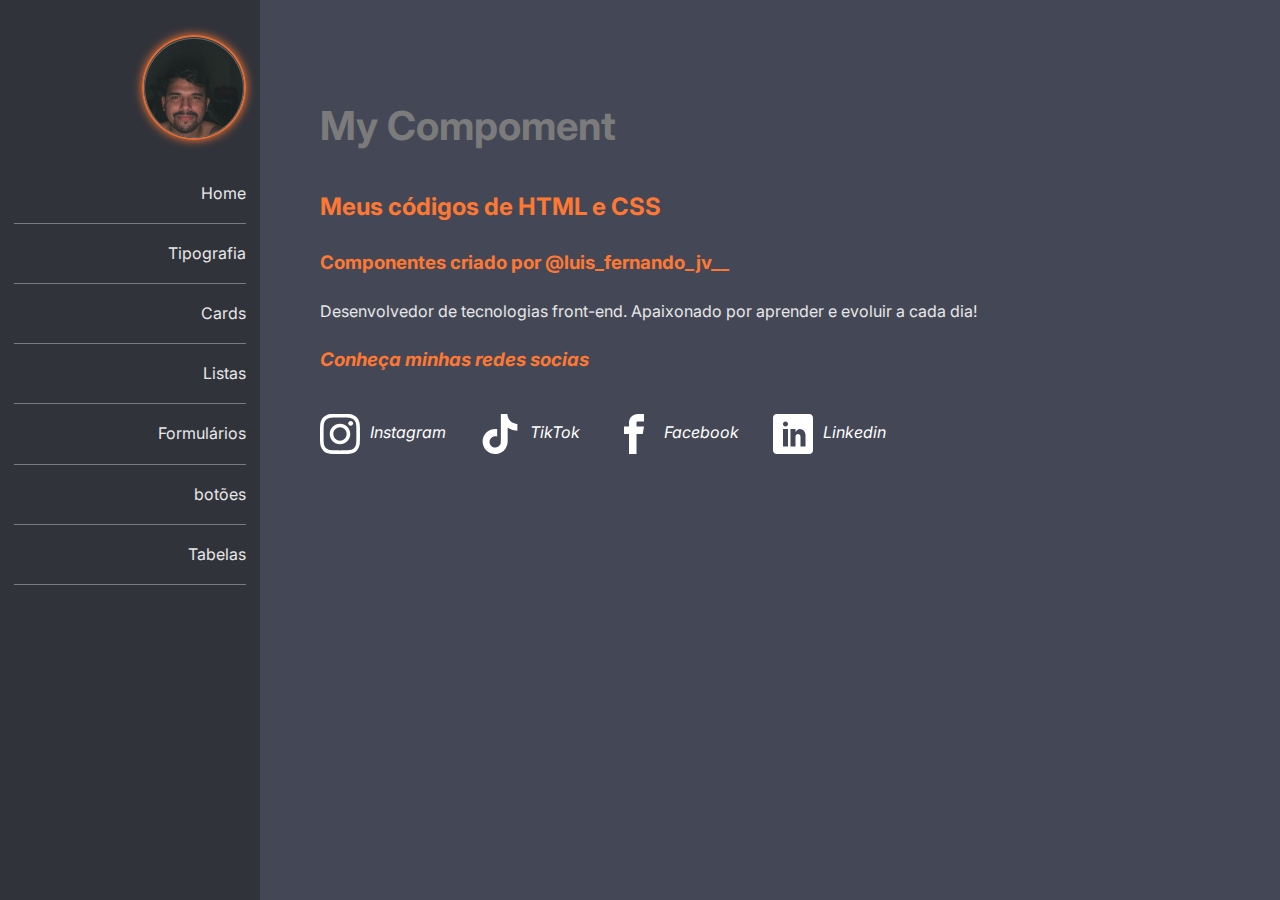
<file: paginamy/index.html>
<!DOCTYPE html>
<html lang="en">
<head>
    <meta charset="UTF-8">
    <meta name="viewport" content="width=device-width, initial-scale=1.0">

    <link rel="stylesheet" href="./imagens/style.css">

    <link rel="stylesheet" href="././assets/css/normalize copy.css">
    <link rel="stylesheet" href="././assets/css/estilo.css">
    <title>Projeto my</title>
</head>
<body>
        <header class="container-header">
            <nav class="navegador">
                <a href="https://github.com/luisFernandoJv/p-ginaweb"><img src="./imagens/3 1 (2).png" alt="" class="logo"></a>
                <ul>
                    <li><a href="../paginamy/index.html" target="_parent" class="btn" >Home</a></li>
                    <li><a href="topografia.html" class="btn">Tipografia</a></li>
                    <li><a href="card.html" class="btn" target="_parent">Cards</a></li>
                    <li><a href="lista.html" class="btn">Listas</a></li>
                    <li><a href="formulario.html" class="btn">Formulários</a></li>
                    <li><a href="botoes.html" class="btn">botões</a></li>
                    <li><a href="tabela.html" class="btn">Tabelas</a></li>
                </ul>
            </nav>
        </header>
   
    <main class="container-principal">
        <h1>My Compoment</h1>
        <article class="menu">
        <h2>Meus códigos de HTML e CSS</h2>

        <h3>Componentes criado por @luis_fernando_jv__</h3>

        <p>Desenvolvedor de tecnologias front-end. Apaixonado por aprender e evoluir a cada dia!</p>
        </article>

        <address class="contatos">
        <h3>Conheça minhas redes socias</h3>
        <p>
        <a href="https://www.instagram.com/" class="link-icon">
          <!-- Generated by IcoMoon.io -->
        <svg version="1.1" xmlns="http://www.w3.org/2000/svg" width="32" height="32" viewBox="0 0 32 32">
        <path d="M16 2.881c4.275 0 4.781 0.019 6.462 0.094 1.563 0.069 2.406 0.331 2.969 0.55 0.744 0.288 1.281 0.638 1.837 1.194 0.563 0.563 0.906 1.094 1.2 1.838 0.219 0.563 0.481 1.412 0.55 2.969 0.075 1.688 0.094 2.194 0.094 6.463s-0.019 4.781-0.094 6.463c-0.069 1.563-0.331 2.406-0.55 2.969-0.288 0.744-0.637 1.281-1.194 1.837-0.563 0.563-1.094 0.906-1.837 1.2-0.563 0.219-1.413 0.481-2.969 0.55-1.688 0.075-2.194 0.094-6.463 0.094s-4.781-0.019-6.463-0.094c-1.563-0.069-2.406-0.331-2.969-0.55-0.744-0.288-1.281-0.637-1.838-1.194-0.563-0.563-0.906-1.094-1.2-1.837-0.219-0.563-0.481-1.413-0.55-2.969-0.075-1.688-0.094-2.194-0.094-6.463s0.019-4.781 0.094-6.463c0.069-1.563 0.331-2.406 0.55-2.969 0.288-0.744 0.638-1.281 1.194-1.838 0.563-0.563 1.094-0.906 1.838-1.2 0.563-0.219 1.412-0.481 2.969-0.55 1.681-0.075 2.188-0.094 6.463-0.094zM16 0c-4.344 0-4.887 0.019-6.594 0.094-1.7 0.075-2.869 0.35-3.881 0.744-1.056 0.412-1.95 0.956-2.837 1.85-0.894 0.888-1.438 1.781-1.85 2.831-0.394 1.019-0.669 2.181-0.744 3.881-0.075 1.713-0.094 2.256-0.094 6.6s0.019 4.887 0.094 6.594c0.075 1.7 0.35 2.869 0.744 3.881 0.413 1.056 0.956 1.95 1.85 2.837 0.887 0.887 1.781 1.438 2.831 1.844 1.019 0.394 2.181 0.669 3.881 0.744 1.706 0.075 2.25 0.094 6.594 0.094s4.888-0.019 6.594-0.094c1.7-0.075 2.869-0.35 3.881-0.744 1.050-0.406 1.944-0.956 2.831-1.844s1.438-1.781 1.844-2.831c0.394-1.019 0.669-2.181 0.744-3.881 0.075-1.706 0.094-2.25 0.094-6.594s-0.019-4.887-0.094-6.594c-0.075-1.7-0.35-2.869-0.744-3.881-0.394-1.063-0.938-1.956-1.831-2.844-0.887-0.887-1.781-1.438-2.831-1.844-1.019-0.394-2.181-0.669-3.881-0.744-1.712-0.081-2.256-0.1-6.6-0.1v0z"></path>
        <path d="M16 7.781c-4.537 0-8.219 3.681-8.219 8.219s3.681 8.219 8.219 8.219 8.219-3.681 8.219-8.219c0-4.537-3.681-8.219-8.219-8.219zM16 21.331c-2.944 0-5.331-2.387-5.331-5.331s2.387-5.331 5.331-5.331c2.944 0 5.331 2.387 5.331 5.331s-2.387 5.331-5.331 5.331z"></path>
        <path d="M26.462 7.456c0 1.060-0.859 1.919-1.919 1.919s-1.919-0.859-1.919-1.919c0-1.060 0.859-1.919 1.919-1.919s1.919 0.859 1.919 1.919z"></path>
        </svg>Instagram</a>
        <a href="http://#" class="link-icon">
            <!-- Generated by IcoMoon.io -->
        <svg version="1.1" xmlns="http://www.w3.org/2000/svg" width="32" height="32" viewBox="0 0 32 32">
        <path d="M16.707 0.027c1.747-0.027 3.48-0.013 5.213-0.027 0.107 2.040 0.84 4.12 2.333 5.56 1.493 1.48 3.6 2.16 5.653 2.387v5.373c-1.92-0.067-3.853-0.467-5.6-1.293-0.76-0.347-1.467-0.787-2.16-1.24-0.013 3.893 0.013 7.787-0.027 11.667-0.107 1.867-0.72 3.72-1.8 5.253-1.747 2.56-4.773 4.227-7.88 4.28-1.907 0.107-3.813-0.413-5.44-1.373-2.693-1.587-4.587-4.493-4.867-7.613-0.027-0.667-0.040-1.333-0.013-1.987 0.24-2.533 1.493-4.96 3.44-6.613 2.213-1.92 5.307-2.84 8.2-2.293 0.027 1.973-0.053 3.947-0.053 5.92-1.32-0.427-2.867-0.307-4.027 0.493-0.84 0.547-1.48 1.387-1.813 2.333-0.28 0.68-0.2 1.427-0.187 2.147 0.32 2.187 2.427 4.027 4.667 3.827 1.493-0.013 2.92-0.88 3.693-2.147 0.253-0.44 0.533-0.893 0.547-1.413 0.133-2.387 0.080-4.76 0.093-7.147 0.013-5.373-0.013-10.733 0.027-16.093z"></path>
        </svg>TikTok</a>
        <a href="http://#" class="link-icon">
                    <!-- Generated by IcoMoon.io -->
        <svg version="1.1" xmlns="http://www.w3.org/2000/svg" width="32" height="32" viewBox="0 0 32 32">
        <path d="M19 6h5v-6h-5c-3.86 0-7 3.14-7 7v3h-4v6h4v16h6v-16h5l1-6h-6v-3c0-0.542 0.458-1 1-1z"></path>
        </svg>Facebook</a>

            <a href="https://www.linkedin.com/public-profile/settings?trk=d_flagship3_profile_self_view_public_profile" target="_blank" class="link-icon">
            <!-- Generated by IcoMoon.io -->
            <svg version="1.1" xmlns="http://www.w3.org/2000/svg" width="32" height="32" viewBox="0 0 32 32">
            <path d="M29 0h-26c-1.65 0-3 1.35-3 3v26c0 1.65 1.35 3 3 3h26c1.65 0 3-1.35 3-3v-26c0-1.65-1.35-3-3-3zM12 26h-4v-14h4v14zM10 10c-1.106 0-2-0.894-2-2s0.894-2 2-2c1.106 0 2 0.894 2 2s-0.894 2-2 2zM26 26h-4v-8c0-1.106-0.894-2-2-2s-2 0.894-2 2v8h-4v-14h4v2.481c0.825-1.131 2.087-2.481 3.5-2.481 2.488 0 4.5 2.238 4.5 5v9z"></path>
            </svg>Linkedin</a>
        </p>
        </address> 

    </main>
</body>
</html>
</file>
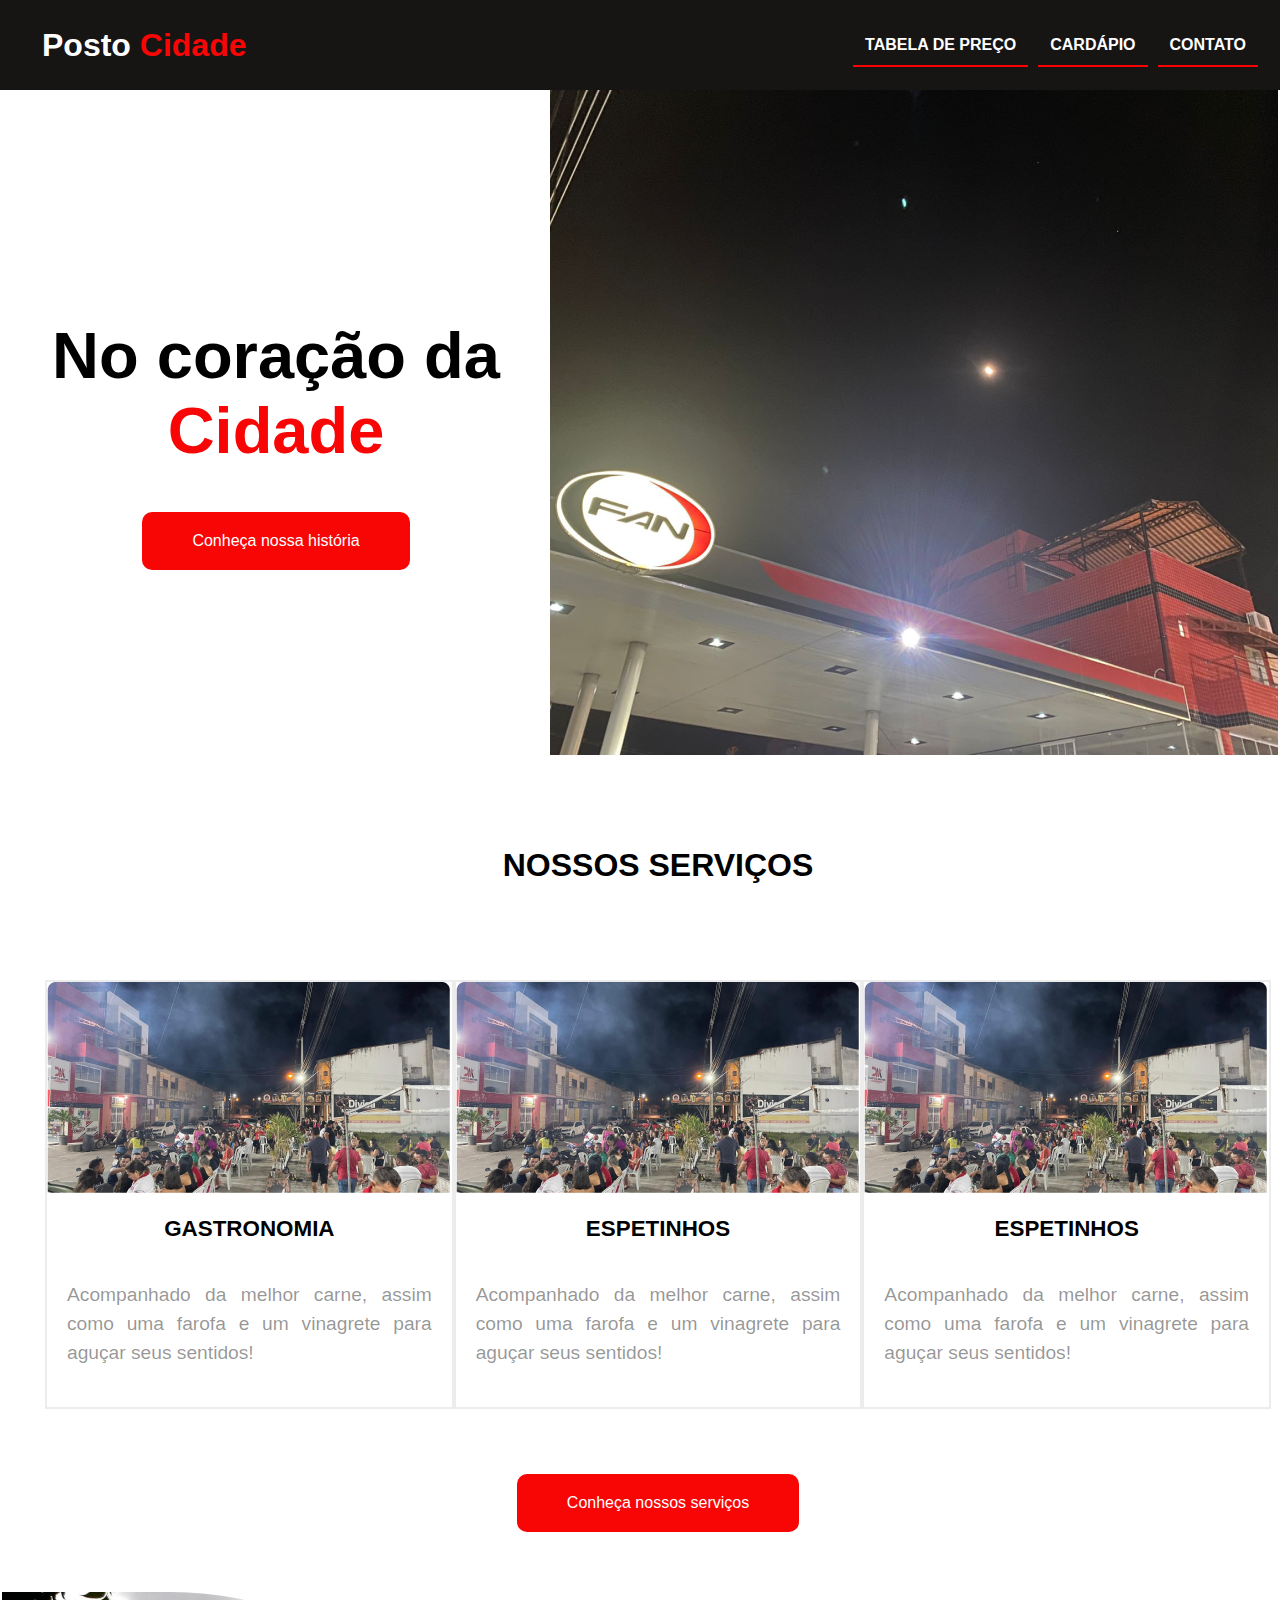
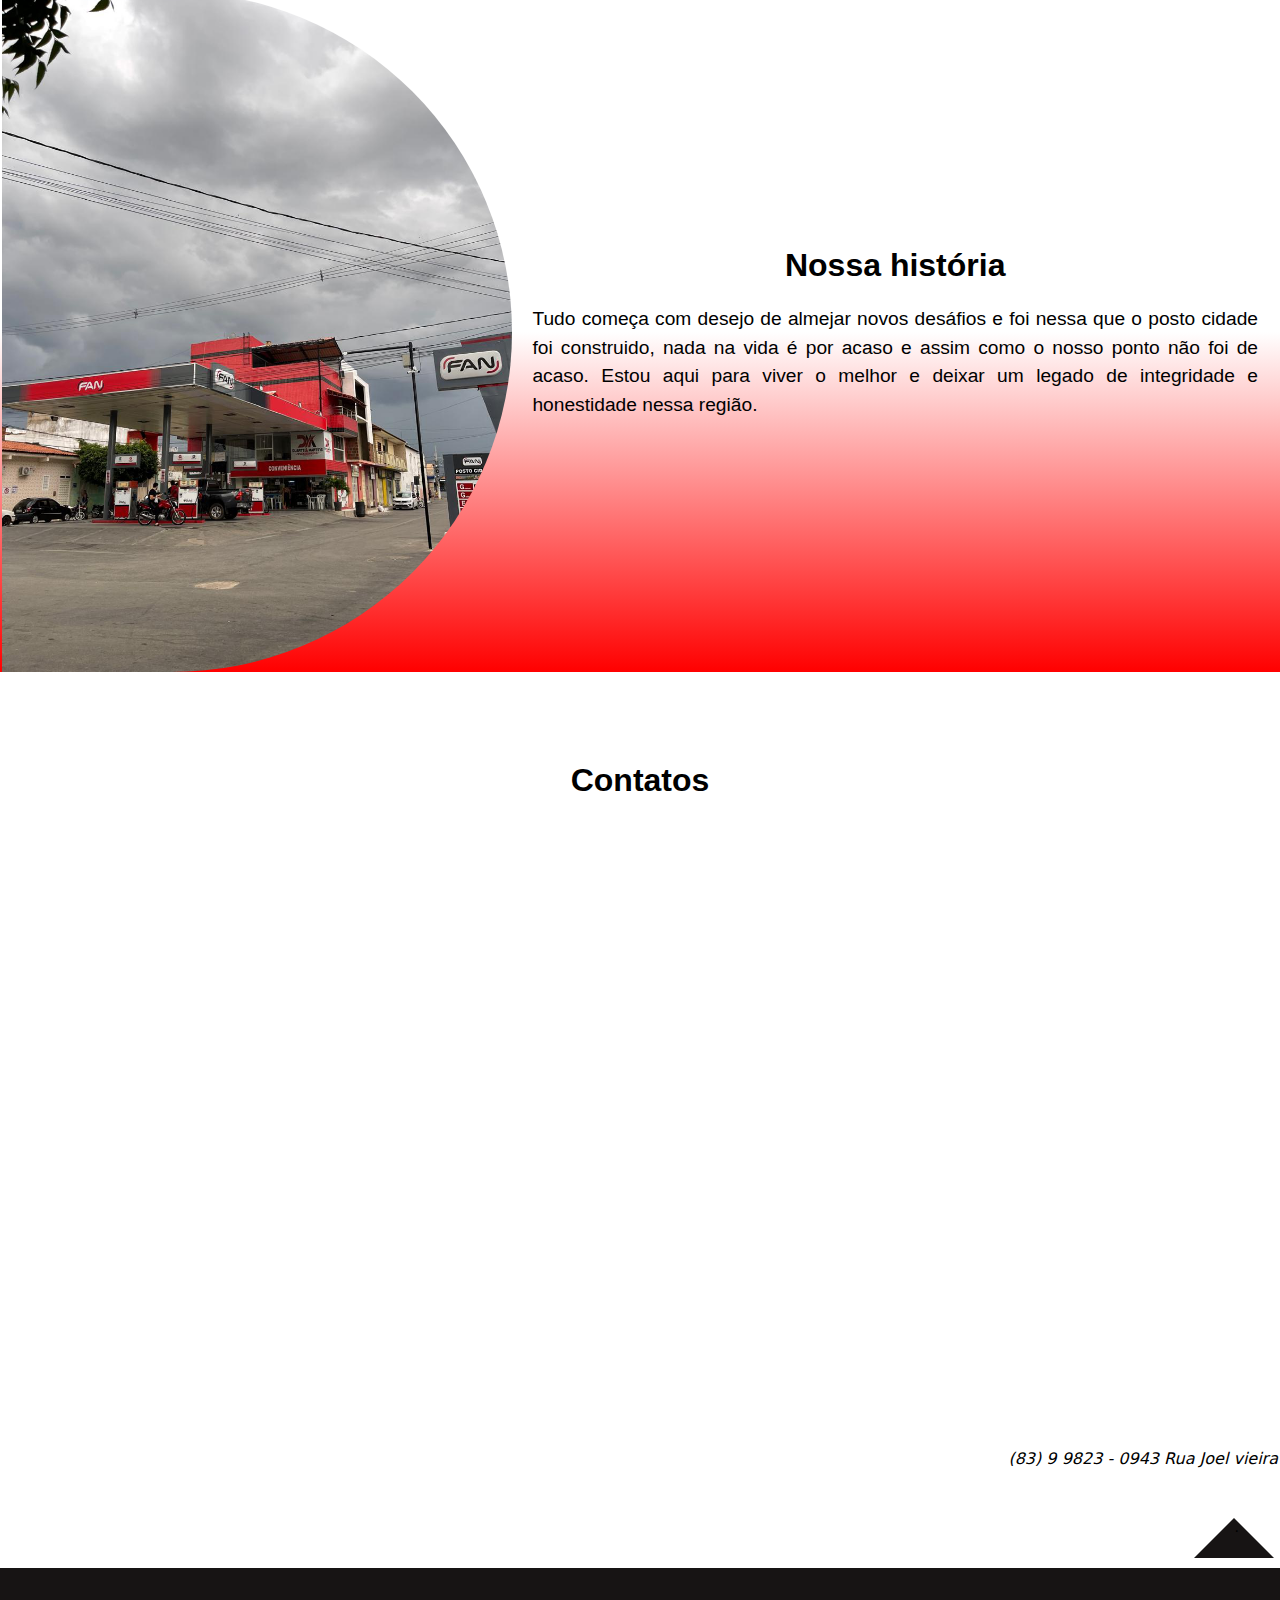
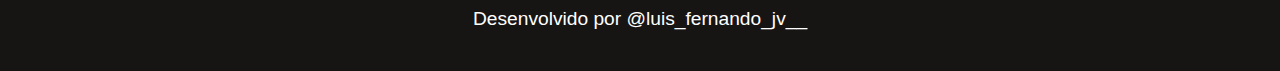
<file: postocidade/index.html>
<!DOCTYPE html>
<html lang="pt-BR">
<head>
    <meta charset="UTF-8">
    <meta name="viewport" content="width=device-width, initial-scale=1.0">
    <link rel="stylesheet" href="./cs/normalize.css">
    <link rel="stylesheet" href="./cs/estilo.css">
    <title>postocidade</title>
</head>
<body>
    <div class="banner-header">
        <header class="container-header">
            <div class="logo">
                Posto <span class="logo-cidade">Cidade</span>
            </div>
            <nav class="navegador">
                <ul>
                    <li><a href="./tabeladepreco/tabela.html" class="btn">Tabela de preço</a></li>
                    <li><a href="#" class="btn">cardápio</a></li>
                    <li><a href="#contato" class="btn">Contato</a></li>
                </ul>
            </nav>
        </header>
    </div>

    <section class="container-banner"  id="inicio" >
        <div class="banner-principal">
        <h1>No coração da <span class="logo-cidade">Cidade</span></h1>
        <a href="#" class="btn-hero">Conheça nossa história</a>
        </div>
        <img src="../HeroImage.png" alt="principal">
    </section>

    <section class="container-dois">
        <h1>Nossos serviços</h1>
        <div class="card-menu">
            <article class="card">

                <img src="../curso-design.png" alt="card">
                <h2>Gastronomia</h2>
                <p>Acompanhado da melhor carne, assim como uma farofa e um vinagrete para aguçar seus sentidos!</p>

            </article>
            <article class="card">
                
                <img src="../curso-design.png" alt="card">
                <h2>Espetinhos</h2>
                <p>Acompanhado da melhor carne, assim como uma farofa e um vinagrete para aguçar seus sentidos!</p>

            </article>
            <article class="card">
                
                <img src="../curso-design.png" alt="card">
                <h2>Espetinhos</h2>
                <p>Acompanhado da melhor carne, assim como uma farofa e um vinagrete para aguçar seus sentidos!</p>

            </article>

          
        </div>
        <a href="#" class="btn-hero  topo">Conheça nossos serviços</a>
    </section>

    <div class="fundo-container">
    <section class="container-fundo">
        <img src="../historia.png" alt="" class="imagem-historia">
        <div class="title-historia">
        <h1>Nossa história</h1>
        <p>Tudo começa com desejo de almejar novos desáfios e foi nessa que o posto cidade foi construido, nada na vida é por acaso e assim como o nosso ponto não foi de acaso.
            Estou aqui para viver o melhor e deixar um legado de integridade e honestidade nessa região.
        </p>
        </div>

    </section>
    </div>

    <section class="container-contatos">
        <h1 class="contatos">Contatos</h1>
        <iframe src="https://www.google.com/maps/embed?pb=!1m18!1m12!1m3!1d3964.012239281131!2d-38.41225042613641!3d-6.520133093472373!2m3!1f0!2f0!3f0!3m2!1i1024!2i768!4f13.1!3m3!1m2!1s0x7a491fa9a236c5f%3A0xd74ac9b0ddd316c1!2sPosto%20Cidade!5e0!3m2!1spt-BR!2sbr!4v1717393486231!5m2!1spt-BR!2sbr" width="1276" height="525" style="border:0;" allowfullscreen="" loading="lazy" referrerpolicy="no-referrer-when-downgrade"></iframe>
        <address class="contatos-address" id="contato">
            (83) 9 9823 - 0943
            Rua Joel vieira
        </address>
    </section>
     <div class="container-subir">
     <a href="#inicio" class="btn-subir">.</a>
    </div>
    <script src="java.js"></script>
    <footer class="rodape">Desenvolvido por @luis_fernando_jv__</footer>
</body>
</html>
</file>
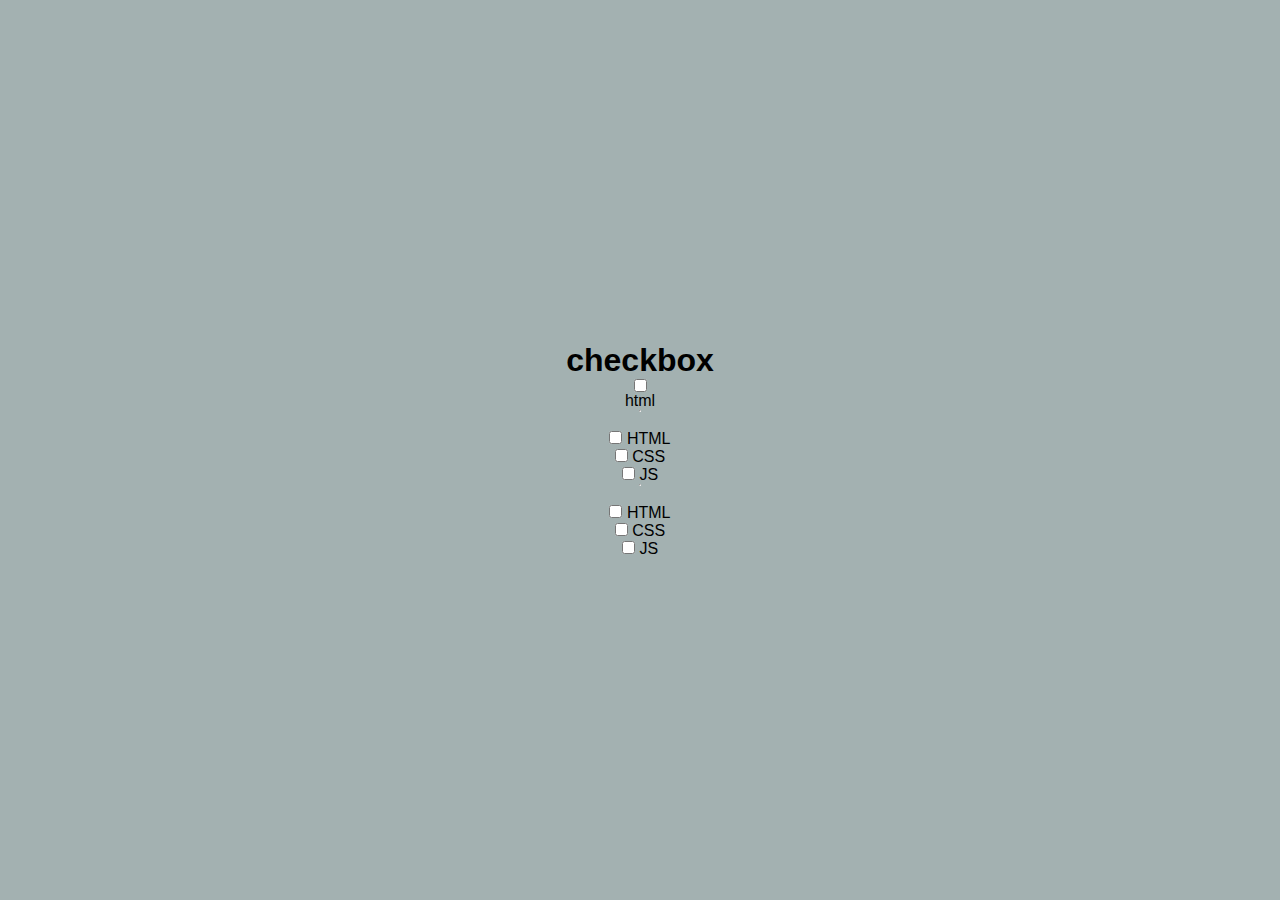
<file: test/index.html>
<!DOCTYPE html>
<html lang="pt-BR">
<head>
    <meta charset="UTF-8">
    <meta name="viewport" content="width=device-width, initial-scale=1.0">
    <link rel="stylesheet" href="./css/estilo.css">
    <title>Document</title>
</head>
<body>
   <h1>checkbox</h1>

   <input type="checkbox"  id="html" class="ck12">
   <label for="html">
    <span></span>
    html
   </label>
   <hr>
   <br>

   <label class="lb12">
    <input type="checkbox">
    <span></span>
    HTML
   </label>

   <label class="lb12">
    <input type="checkbox">
    <span></span>
    CSS
   </label>

   <label class="lb12">
    <input type="checkbox">
    <span></span>
    JS
   </label>
   <hr>
   <br>

   <label class="swicth">
    <input type="checkbox">
    <span></span>
    HTML
   </label>

   <label class="swicth">
    <input type="checkbox">
    <span></span>
    CSS
   </label>

   <label class="swicth">
    <input type="checkbox">
    <span></span>
    JS
   </label>



</body>
</html>
</file>
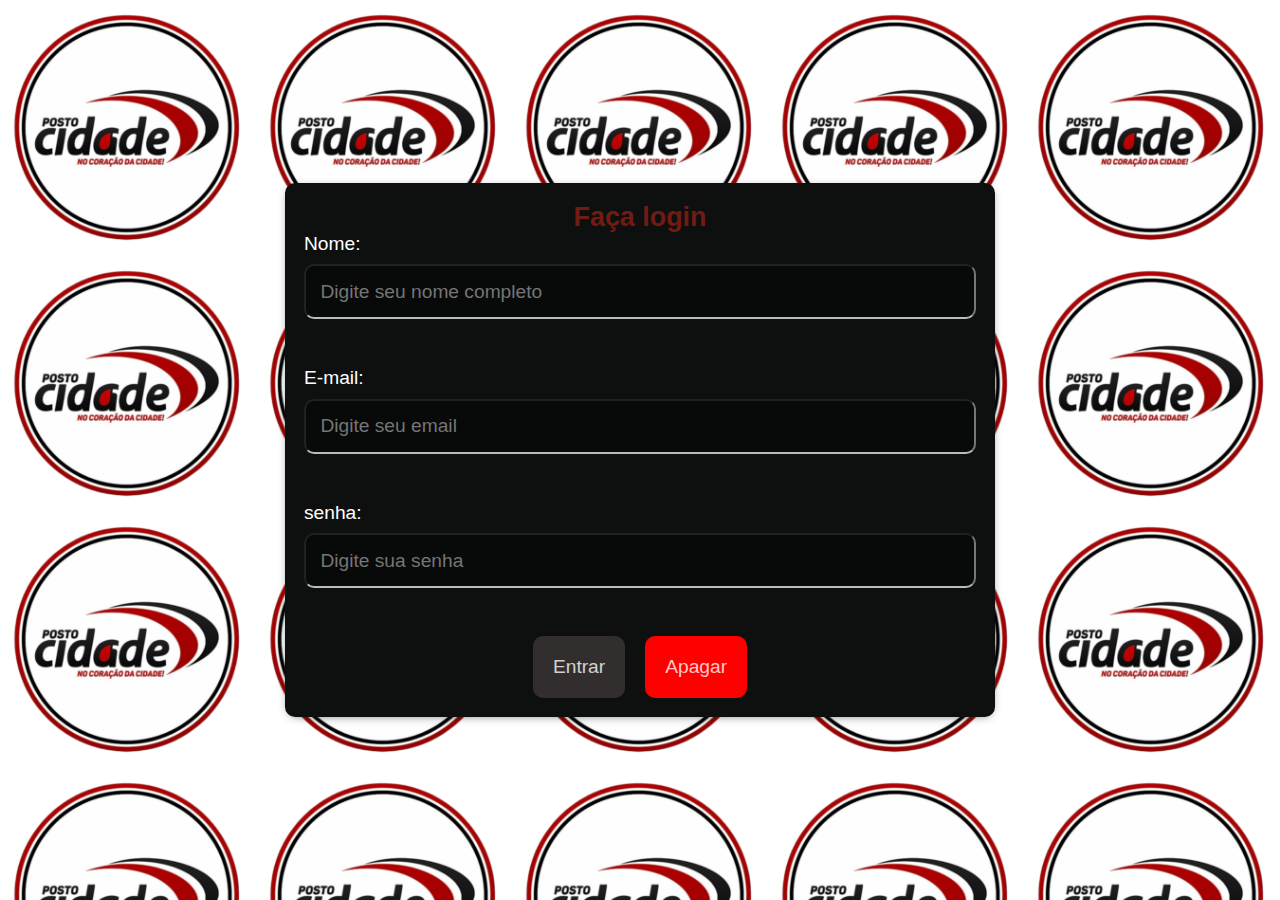
<file: postocidade/formulario/index.html>
<!DOCTYPE html>
<html lang="en">
<head>
    <meta charset="UTF-8">
    <meta name="viewport" content="width=device-width, initial-scale=1.0">
    <link rel="stylesheet" href="../cs/normalize.css">
    <link rel="stylesheet" href="./estilo/estilo.css">
    <title>Formulario</title>

</head>
<body>
    
    <form action="#" method="post">
   

        <fieldset>
            
            <legend>Faça login</legend>
            <label for="nome">Nome:</label>
            <input type="text" name="nome" id="nome" required placeholder="Digite seu nome completo">

            <label for="mail">E-mail:</label>
            <input type="email" name="email" id="mail" required placeholder="Digite seu email">

            <label for="pass">senha:</label>
            <input type="password" name="password" id="pass" required placeholder="Digite sua senha">
            <div class="btoes">
            <button type="submit" value="Login" class="btn">Entrar</button>
            <button type="reset" class="btn btn--apagar">Apagar</button>
            </div>
        </fieldset>


    </form>


</body>
</html>
</file>
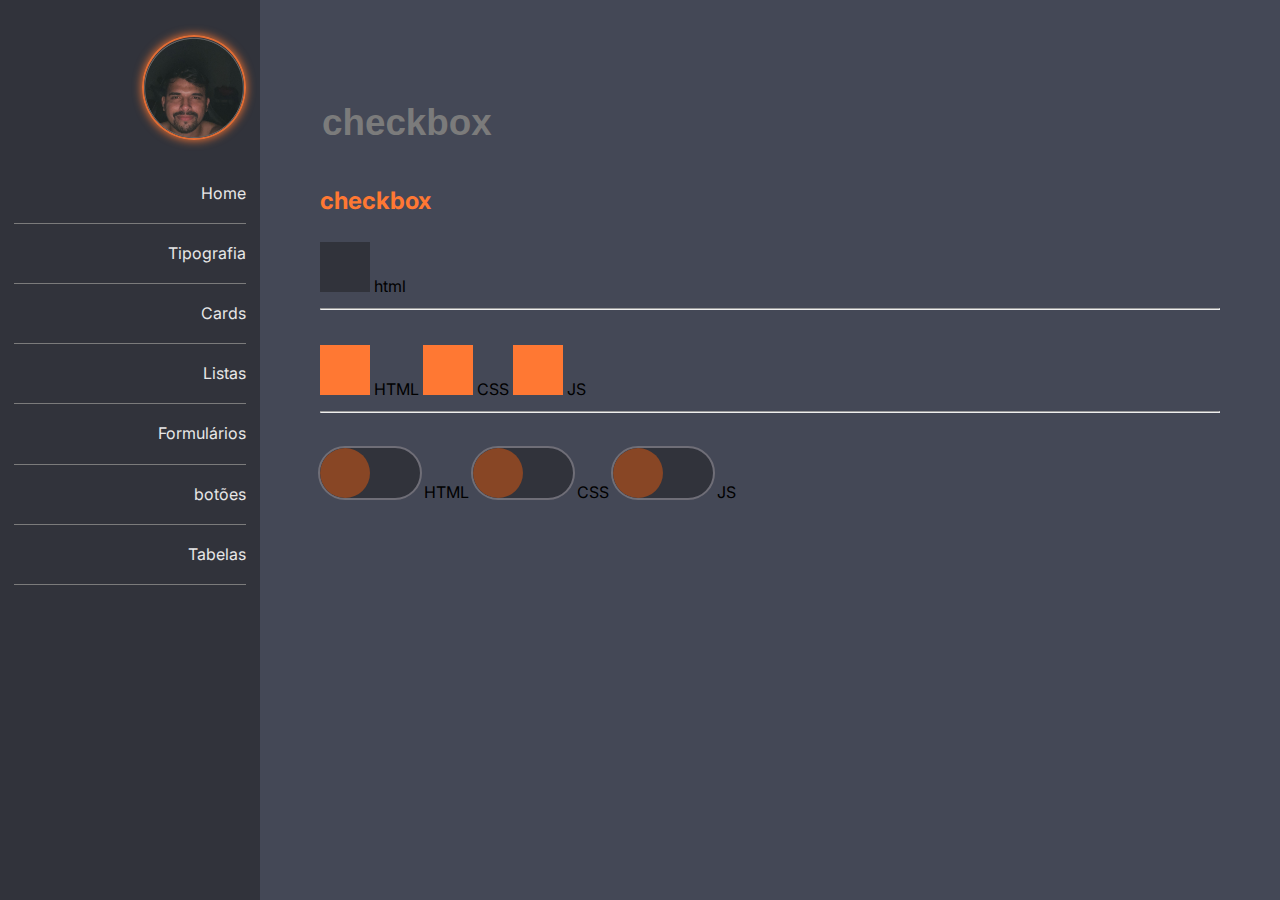
<file: paginamy/botoes.html>
<!DOCTYPE html>
<html lang="en">
<head>
    <meta charset="UTF-8">
    <meta name="viewport" content="width=device-width, initial-scale=1.0">

    <link rel="stylesheet" href="./imagens/style.css">

    <link rel="stylesheet" href="././assets/css/normalize copy.css">
    <link rel="stylesheet" href="././assets/css/botoes.css">
    <title>Projeto my</title>
</head>
<body>
        <header class="container-header">
            <nav class="navegador">
                <a href="https://github.com/luisFernandoJv/p-ginaweb" target="_blank"><img src="./imagens/3 1 (2).png" alt="" class="logo"></a>
                <ul>
                    <li><a href="index.html" class="btn">Home</a></li>
                    <li><a href="topografia.html" class="btn">Tipografia</a></li>
                    <li><a href="card.html" class="btn">Cards</a></li>
                    <li><a href="lista.html" class="btn">Listas</a></li>
                    <li><a href="formulario.html" class="btn">Formulários</a></li>
                    <li><a href="botoes.html" class="btn">botões</a></li>
                    <li><a href="tabela.html" class="btn">Tabelas</a></li>
                </ul>
            </nav>
        </header>
   
    <main class="container-principal">
       
        <h1 class="title">checkbox</h1>
        <section>
            <h2>checkbox</h2>
            <input type="checkbox"  id="html" class="ck12">
            <label for="html">
             <span></span>
             html
            </label>
            <hr>
            <br>
         
            <label class="lb12">
             <input type="checkbox">
             <span></span>
             HTML
            </label>
         
            <label class="lb12">
             <input type="checkbox">
             <span></span>
             CSS
            </label>
         
            <label class="lb12">
             <input type="checkbox">
             <span></span>
             JS
            </label>
            <hr class="line-cor">
            <br>
         
            <label class="swicth">
             <input type="checkbox">
             <span></span>
             HTML
            </label>
         
            <label class="swicth">
             <input type="checkbox">
             <span></span>
             CSS
            </label>
         
            <label class="swicth">
             <input type="checkbox">
             <span></span>
             JS
            </label>
        </section>

    </main>
</body>
</html>
</file>
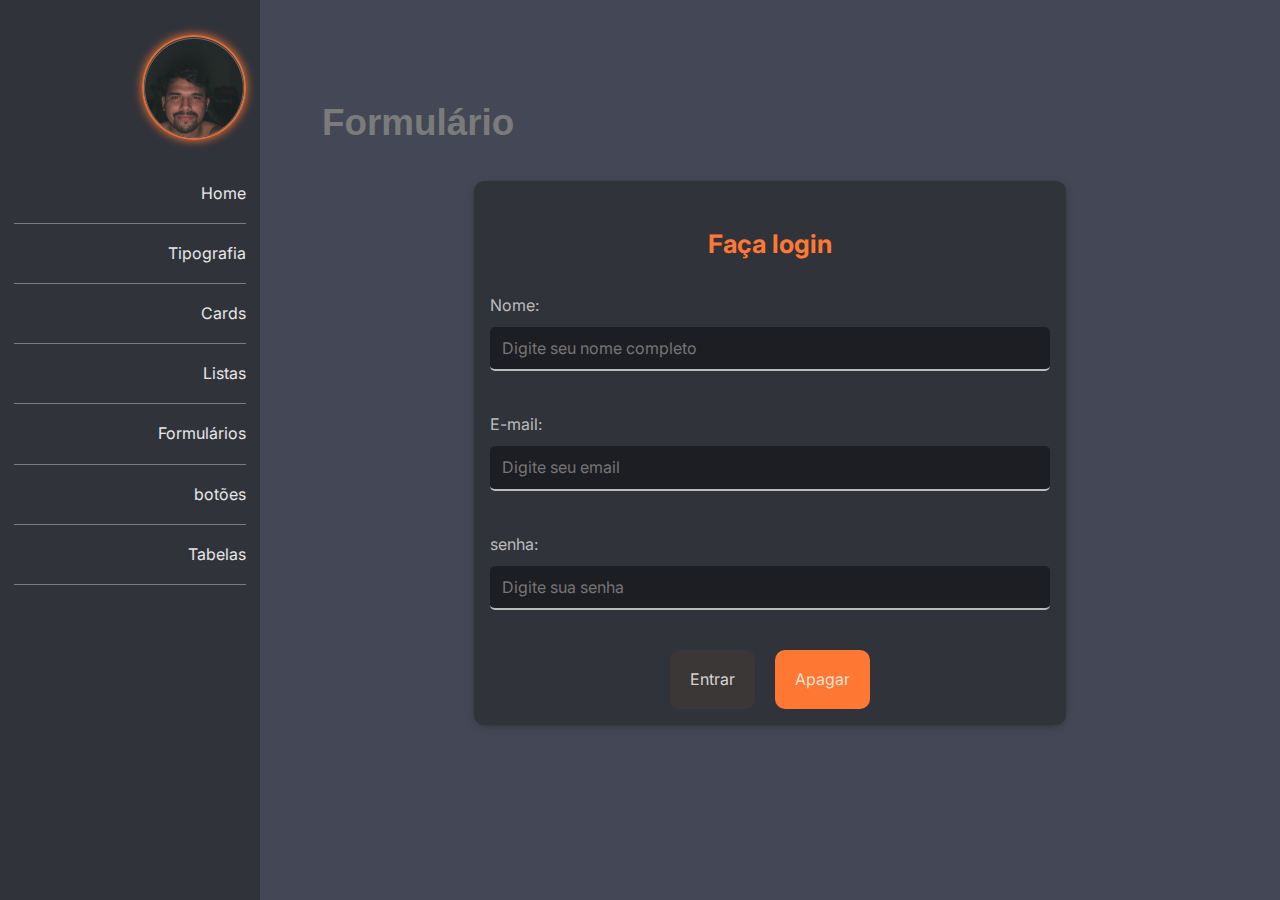
<file: paginamy/formulario.html>
<!DOCTYPE html>
<html lang="en">
<head>
    <meta charset="UTF-8">
    <meta name="viewport" content="width=device-width, initial-scale=1.0">

    <link rel="stylesheet" href="./imagens/style.css">

    <link rel="stylesheet" href="././assets/css/normalize copy.css">
    <link rel="stylesheet" href="././assets/css/formulario.css">
    <title>Projeto my</title>
</head>
<body>
        <header class="container-header">
            <nav class="navegador">
                <a href="https://github.com/luisFernandoJv/p-ginaweb" target="_blank"><img src="./imagens/3 1 (2).png" alt="" class="logo"></a>
                <ul>
                    <li><a href="index.html" class="btn">Home</a></li>
                    <li><a href="topografia.html" class="btn">Tipografia</a></li>
                    <li><a href="card.html" class="btn">Cards</a></li>
                    <li><a href="lista.html" class="btn">Listas</a></li>
                    <li><a href="formulario.html" class="btn">Formulários</a></li>
                    <li><a href="botoes.html" class="btn">botões</a></li>
                    <li><a href="tabela.html" class="btn">Tabelas</a></li>
                </ul>
            </nav>
        </header>
   
    <main class="container-principal">
       
        <h1 class="title">Formulário</h1>
        <section>
        <form action="#" method="post">
   

            <fieldset>
                
                <legend>Faça login</legend>
                <label for="nome">Nome:</label>
                <input type="text" name="nome" id="nome" required placeholder="Digite seu nome completo">
    
                <label for="mail">E-mail:</label>
                <input type="email" name="email" id="mail" required placeholder="Digite seu email">
    
                <label for="pass">senha:</label>
                <input type="password" name="password" id="pass" required placeholder="Digite sua senha">
                <div class="btoes">
                <button type="submit" value="Login" class="btn">Entrar</button>
                <button type="reset" class="btn btn--apagar">Apagar</button>
                </div>
            </fieldset>
        </section>

    </main>
</body>
</html>
</file>
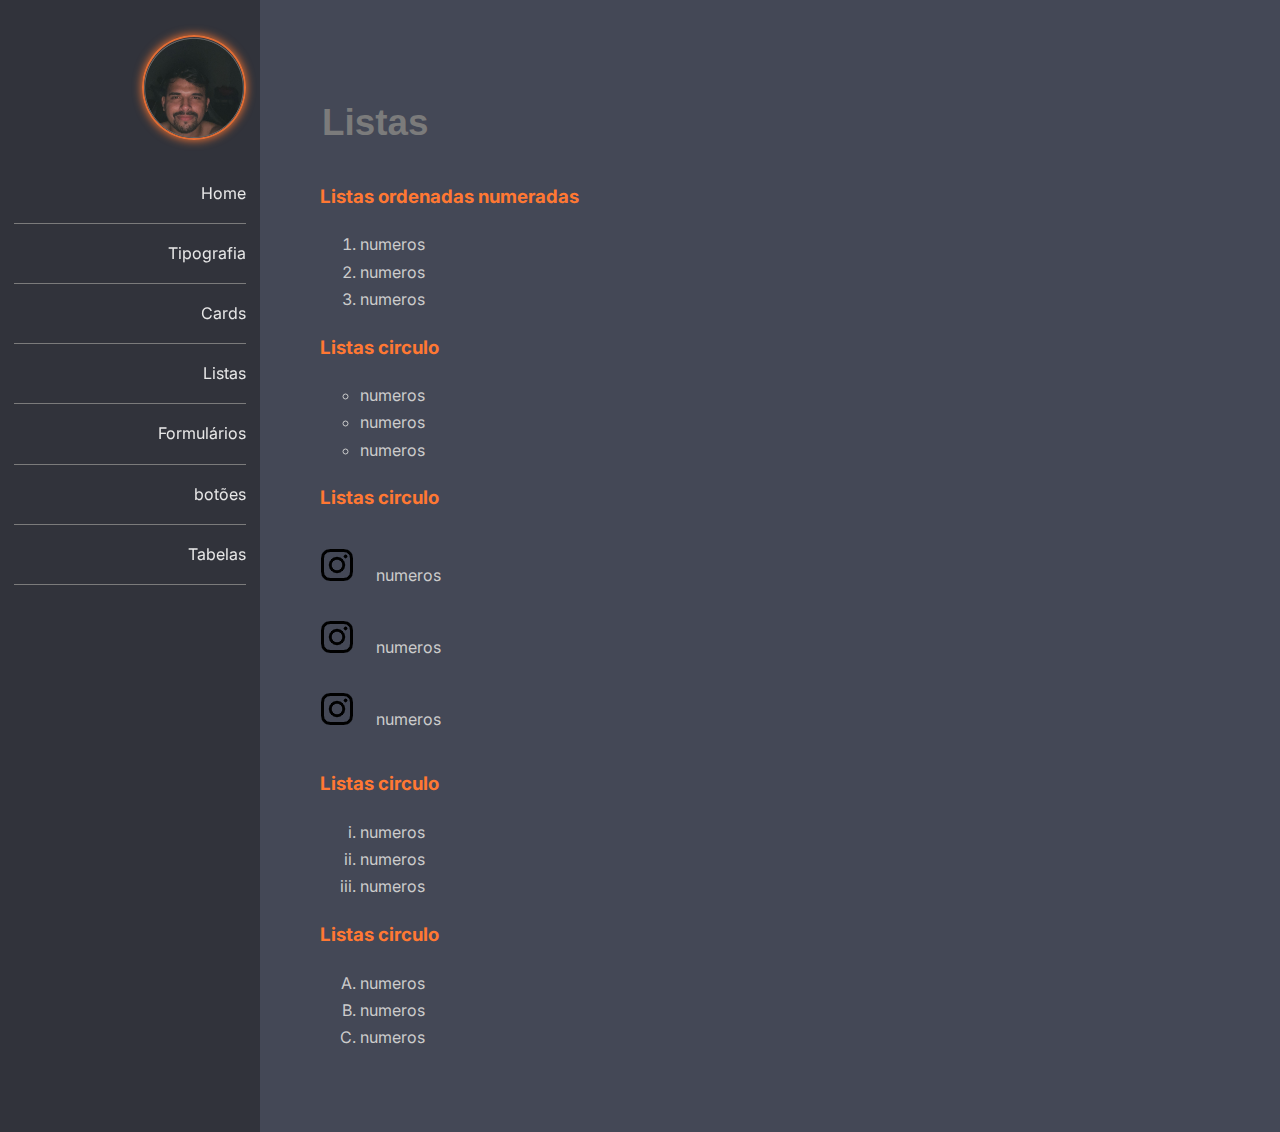
<file: paginamy/lista.html>
<!DOCTYPE html>
<html lang="en">
<head>
    <meta charset="UTF-8">
    <meta name="viewport" content="width=device-width, initial-scale=1.0">

    <link rel="stylesheet" href="./imagens/style.css">

    <link rel="stylesheet" href="././assets/css/normalize copy.css">
    <link rel="stylesheet" href="././assets/css/lista.css">
    <title>Projeto my</title>
</head>
<body>
        <header class="container-header">
            <nav class="navegador">
                <a href="https://github.com/luisFernandoJv/p-ginaweb" target="_blank"><img src="./imagens/3 1 (2).png" alt="" class="logo"></a>
                <ul>
                    <li><a href="index.html" class="btn">Home</a></li>
                    <li><a href="topografia.html" class="btn">Tipografia</a></li>
                    <li><a href="card.html" class="btn">Cards</a></li>
                    <li><a href="lista.html" class="btn">Listas</a></li>
                    <li><a href="formulario.html" class="btn">Formulários</a></li>
                    <li><a href="botoes.html" class="btn">botões</a></li>
                    <li><a href="tabela.html" class="btn">Tabelas</a></li>
                </ul>
            </nav>
        </header>
   
    <main class="container-principal">
       
        <h1 class="title">Listas</h1>

        <section class="galeria">

            <article>
                <h3>Listas ordenadas numeradas</h3>
                <ol class="ol-numerado">
                    <li>numeros</li>
                    <li>numeros</li>
                    <li>numeros</li>
                </ol>
            </article>

            <article>
                <h3>Listas circulo</h3>
                <ul class="ul-ordenado">
                    <li>numeros</li>
                    <li>numeros</li>
                    <li>numeros</li>
                </ul>
            </article>

            <article>
                <h3>Listas circulo</h3>
                <ul class="ul-ordenado1">
                    <li>numeros</li>
                    <li>numeros</li>
                    <li>numeros</li>
                </ul>
            </article>

            <article>
                <h3>Listas circulo</h3>
                <ul class="ul-ordenado2">
                    <li>numeros</li>
                    <li>numeros</li>
                    <li>numeros</li>
                </ul>
            </article>

            <article>
                <h3>Listas circulo</h3>
                <ul class="ul-ordenado3">
                    <li>numeros</li>
                    <li>numeros</li>
                    <li>numeros</li>
                </ul>
            </article>
            
        </section>

    </main>
</body>
</html>
</file>
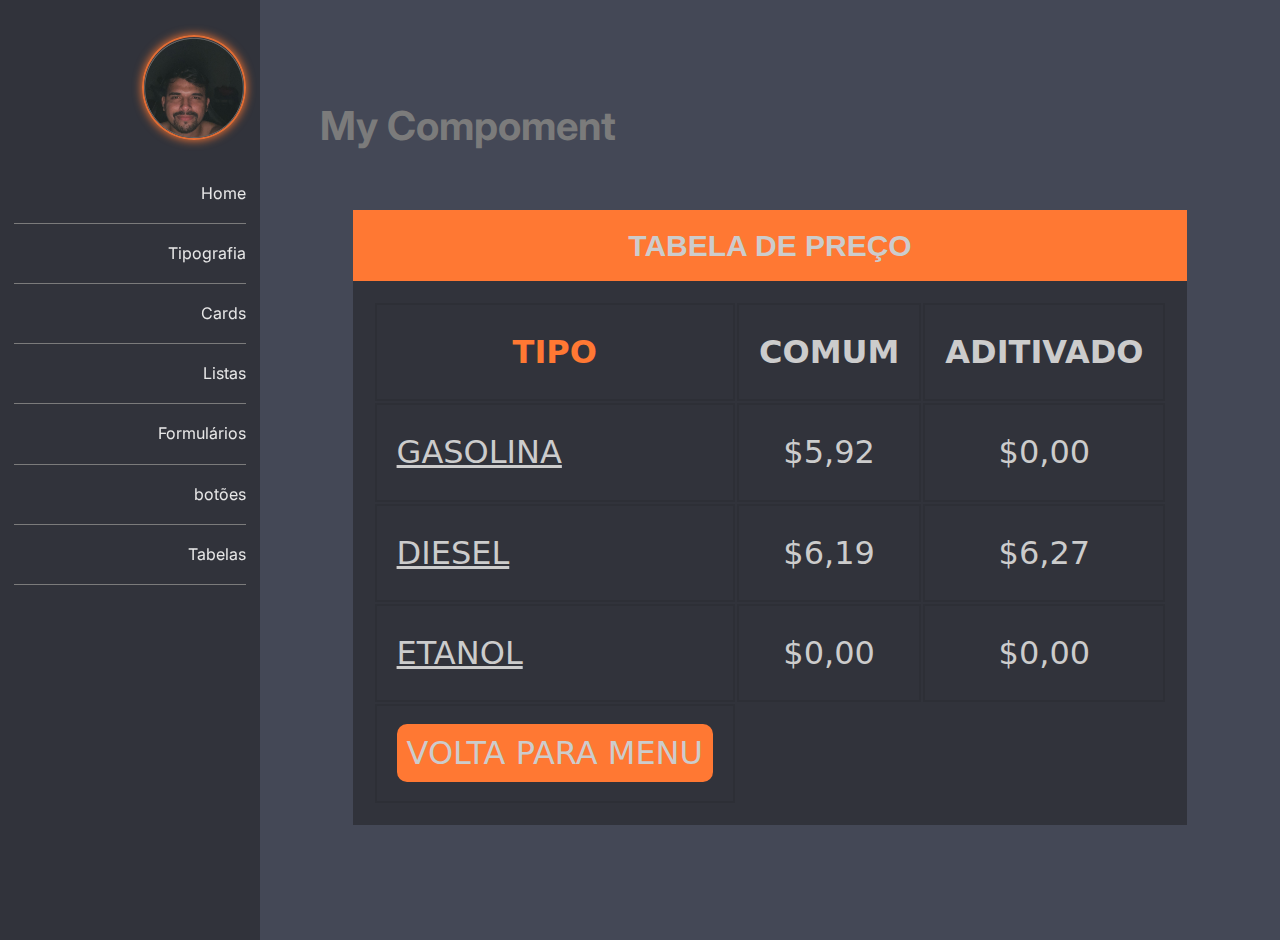
<file: paginamy/tabela.html>
<!DOCTYPE html>
<html lang="en">
<head>
    <meta charset="UTF-8">
    <meta name="viewport" content="width=device-width, initial-scale=1.0">

    <link rel="stylesheet" href="./imagens/style.css">

    <link rel="stylesheet" href="././assets/css/normalize copy.css">
    <link rel="stylesheet" href="././assets/css/botoes.css">
    <title>Projeto my</title>
</head>
<body>
        <header class="container-header">
            <nav class="navegador">
                <a href="https://github.com/luisFernandoJv/p-ginaweb" target="_blank"><img src="./imagens/3 1 (2).png" alt="" class="logo"></a>
                <ul>
                    <li><a href="../paginamy/index.html" target="_parent" class="btn" >Home</a></li>
                    <li><a href="topografia.html" class="btn">Tipografia</a></li>
                    <li><a href="card.html" class="btn" target="_parent">Cards</a></li>
                    <li><a href="lista.html" class="btn">Listas</a></li>
                    <li><a href="formulario.html" class="btn">Formulários</a></li>
                    <li><a href="botoes.html" class="btn">botões</a></li>
                    <li><a href="tabela.html" class="btn">Tabelas</a></li>
                </ul>
            </nav>
        </header>
   
    <main class="container-principal">
        <h1>My Compoment</h1>
        <section>
            <table>

                <caption>Tabela de preço</caption>
        
                <thead>
                    <th class="body-cor">Tipo</th>
                    <th>comum</th>
                    <th>aditivado</th>
                </thead>
        
                <tbody>
        
                    <tr>
                        <td class="title-text">Gasolina</td>
                        <td>$5,92</td>
                        <td>$0,00</td>
                    </tr>
                    <tr>
                        <td  class="title-text">Diesel</td>
                        <td>$6,19</td>
                        <td>$6,27</td>
                    </tr>
        
                    <tr>
                        <td  class="title-text">Etanol</td>
                        <td>$0,00</td>
                        <td>$0,00</td>
                    </tr>
                </tbody>
        
                <tfoot>
                    <tr>
                        <td><a href="index.html" class="btn">Volta para menu</a></td>
                    </tr>
                </tfoot>
        
            </table>
        </section> 

    </main>
</body>
</html>
</file>
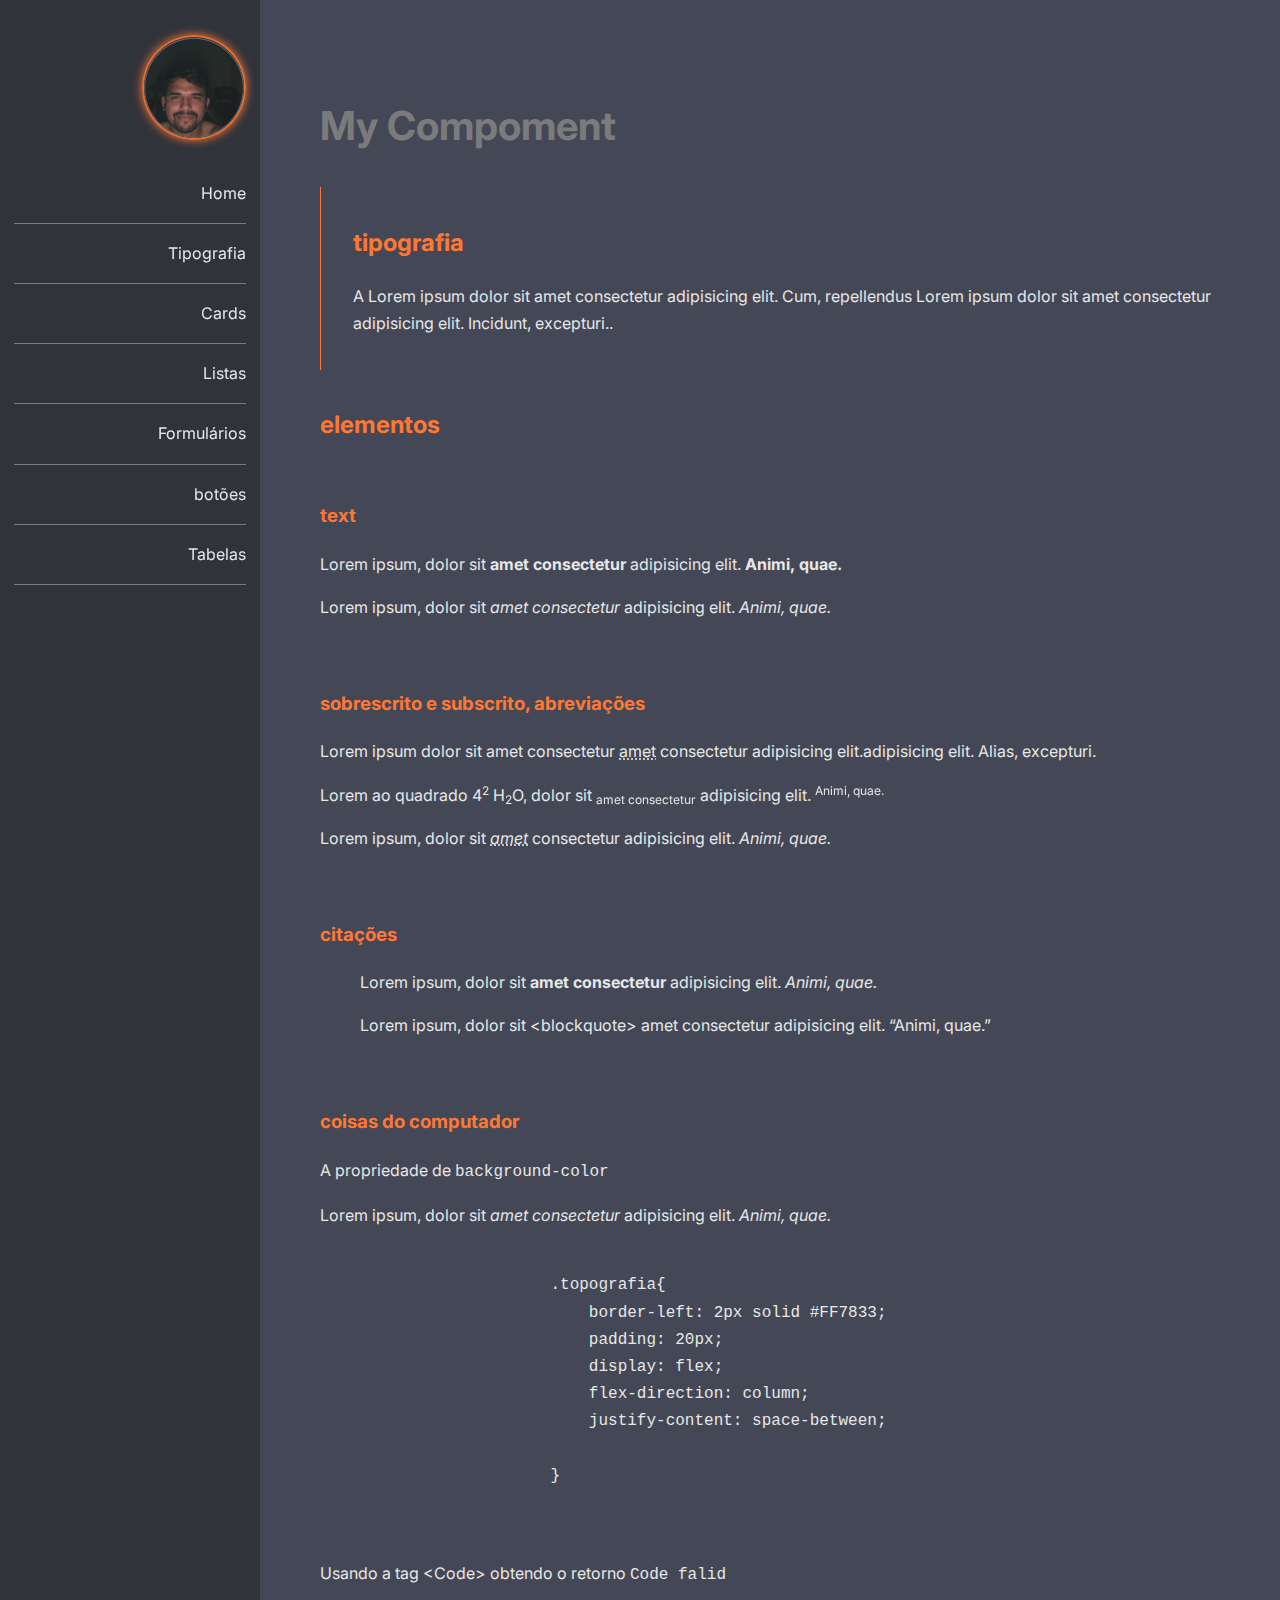
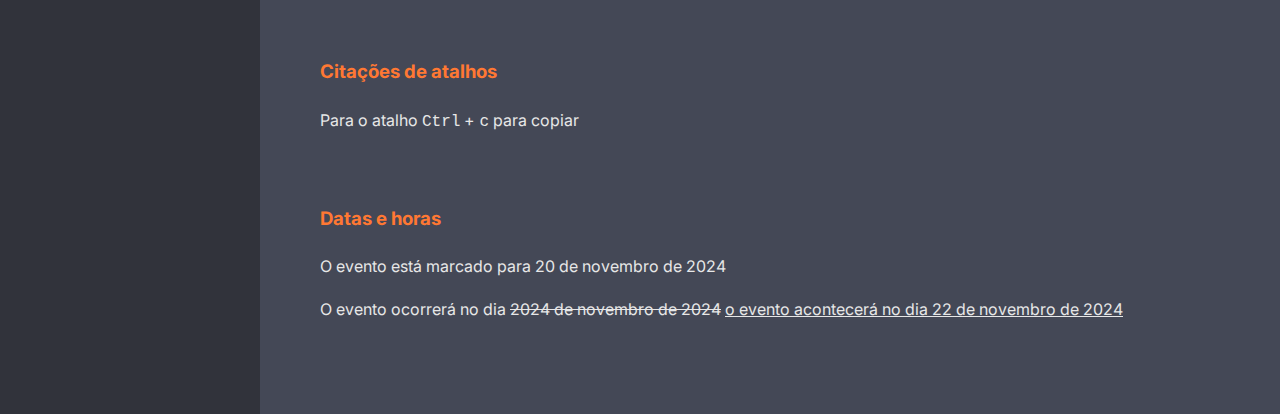
<file: paginamy/topografia.html>
<!DOCTYPE html>
<html lang="pt-BR">
<head>
    <meta charset="UTF-8">
    <meta name="viewport" content="width=device-width, initial-scale=1.0">

    <link rel="stylesheet" href="./imagens/style.css">

    <link rel="stylesheet" href="././assets/css/normalize copy.css">
    <link rel="stylesheet" href="././assets/css/tipo.css">
    <title>Projeto my</title>
</head>
<body>
        <header class="container-header">
            <nav class="navegador">
                <a href="https://github.com/luisFernandoJv/p-ginaweb" target="_blank"><img src="./imagens/3 1 (2).png" alt="" class="logo"></a>
                <ul>
                    <li><a href="index.html" target="_parent" class="btn" >Home</a></li>
                    <li><a href="topografia.html" class="btn">Tipografia</a></li>
                    <li><a href="card.html" class="btn" target="_parent">Cards</a></li>
                    <li><a href="lista.html" class="btn">Listas</a></li>
                    <li><a href="formulario.html" class="btn">Formulários</a></li>
                    <li><a href="botoes.html" class="btn">botões</a></li>
                    <li><a href="tabela.html" class="btn">Tabelas</a></li>
                </ul>
            </nav>
        </header>
   
    <main class="container-principal">
        <h1>My Compoment</h1>
        <article class="topografia">
            <h2>tipografia</h2>
            <p>A Lorem ipsum dolor sit amet consectetur adipisicing elit. Cum, repellendus Lorem ipsum dolor sit amet consectetur adipisicing elit. Incidunt, excepturi..</p>
        </article> 

        <section class="elementos">
            <h2>elementos</h2>
            <article>
                <h3>text</h3>
               
                <p>Lorem ipsum, dolor sit <b>amet consectetur</b> adipisicing elit. <strong>Animi, quae.</strong></p>
                <p>Lorem ipsum, dolor sit <i>amet consectetur</i> adipisicing elit. <em>Animi, quae.</em></p>
            </article>

            <article>
                <h3>sobrescrito e subscrito, abreviações</h3>
                 <p>Lorem ipsum dolor sit amet consectetur 
                    <a href="#html"></a>
                    <abbr title="HiperText Markup Language">amet</abbr>
                    consectetur adipisicing elit.adipisicing elit. Alias, excepturi.</p>
                <p>Lorem ao quadrado 4<sup>2</sup> H<sub>2</sub>O, dolor sit <sub>amet consectetur</sub> adipisicing elit. <sup>Animi, quae.</sup></p>
                <p>Lorem ipsum, dolor sit <dfn id="html"> <abbr title="HiperText Markup Language">amet</abbr> </dfn>consectetur adipisicing elit. <dfn>Animi, quae.</dfn></p>
            </article>

            <article>
                <h3>citações</h3>
               
               <blockquote><p>Lorem ipsum, dolor sit <b>amet consectetur</b> adipisicing elit. <cite>Animi, quae.</cite></p></blockquote>

               <blockquote cite="../paginamy/topografia.html">
                <p>Lorem ipsum, dolor sit &lt;blockquote&gt; amet consectetur adipisicing elit. <q>Animi, quae.</q></p>
               </blockquote>
            </article>

            <article>
                <h3>coisas do computador</h3>
           
                
                <p>A propriedade de <code>background-color </code></p>
                <p>Lorem ipsum, dolor sit <i>amet consectetur</i> adipisicing elit. <em>Animi, quae.</em></p>
                
                <pre>
                    <code>
                        .topografia{
                            border-left: 2px solid #FF7833;
                            padding: 20px;
                            display: flex;
                            flex-direction: column;
                            justify-content: space-between;
                           
                        }
                    </code>
                </pre>

                <p>Usando a tag &lt;Code&gt; obtendo o retorno <samp lang="en-us">Code falid</samp></p>
            </article>

            <article>
                <h3>Citações de atalhos</h3>

                <p>Para o atalho <kbd>Ctrl</kbd> + <kbd>c</kbd> para copiar</p>
            </article>

            <article>
                <h3>Datas e horas</h3>

                <p>O evento está marcado para <time datetime="2024-11-20">20 de novembro de 2024</time></p>

                <p>O evento ocorrerá no dia <del><time datetime="2024-11-20">2024 de novembro de 2024</time></del> <ins>o evento acontecerá no dia <time datetime="2024-11-22"> 22 de novembro de 2024</time></ins>
                </p>
            </article>


        </section>

    </main>
</body>
</html>
</file>
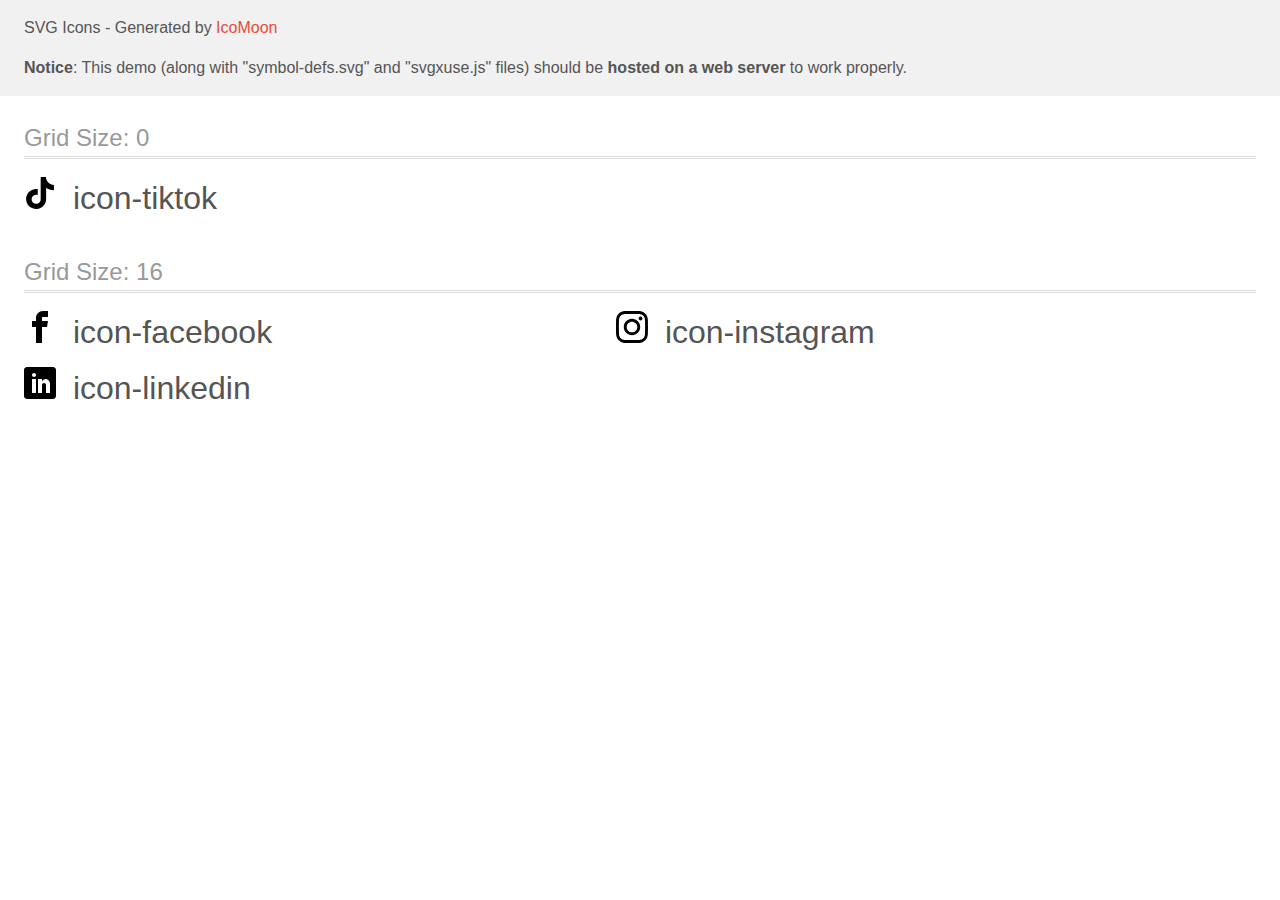
<file: paginamy/imagens/demo-external-svg.html>
<!doctype html>
<html>
<head>
    <title>IcoMoon - SVG Icons</title>
    <meta charset="utf-8">
    <meta name="viewport" content="width=device-width, initial-scale=1">
    <link rel="stylesheet" href="demo-files/demo.css">
    <link rel="stylesheet" href="style.css">
</head>
<body>
<header class="bgc1 clearfix">
<div class="mhl">
    <p>SVG Icons - Generated by <a href="https://icomoon.io/app">IcoMoon</a></p><p><strong>Notice</strong>: This demo (along with "symbol-defs.svg" and "svgxuse.js" files) should be <b>hosted on a web server</b> to work properly.</p>
</div>
</header>
    <div class="clearfix mhl ptl">
        <h1 class="mvm mtn fgc1">Grid Size: 0</h1>
        <div class="glyph fs1">
            <div class="clearfix pbs">
                <svg class="icon icon-tiktok"><use xlink:href="symbol-defs.svg#icon-tiktok"></use></svg><span class="name"> icon-tiktok</span>
            </div>
        </div>
  </div>
    <div class="clearfix mhl ptl">
        <h1 class="mvm mtn fgc1">Grid Size: 16</h1>
        <div class="glyph fs2">
            <div class="clearfix pbs">
                <svg class="icon icon-facebook"><use xlink:href="symbol-defs.svg#icon-facebook"></use></svg><span class="name"> icon-facebook</span>
            </div>
        </div>
        <div class="glyph fs2">
            <div class="clearfix pbs">
                <svg class="icon icon-instagram"><use xlink:href="symbol-defs.svg#icon-instagram"></use></svg><span class="name"> icon-instagram</span>
            </div>
        </div>
        <div class="glyph fs2">
            <div class="clearfix pbs">
                <svg class="icon icon-linkedin"><use xlink:href="symbol-defs.svg#icon-linkedin"></use></svg><span class="name"> icon-linkedin</span>
            </div>
        </div>
  </div>
<script defer src="svgxuse.js"></script>
</body>
</html>
</file>
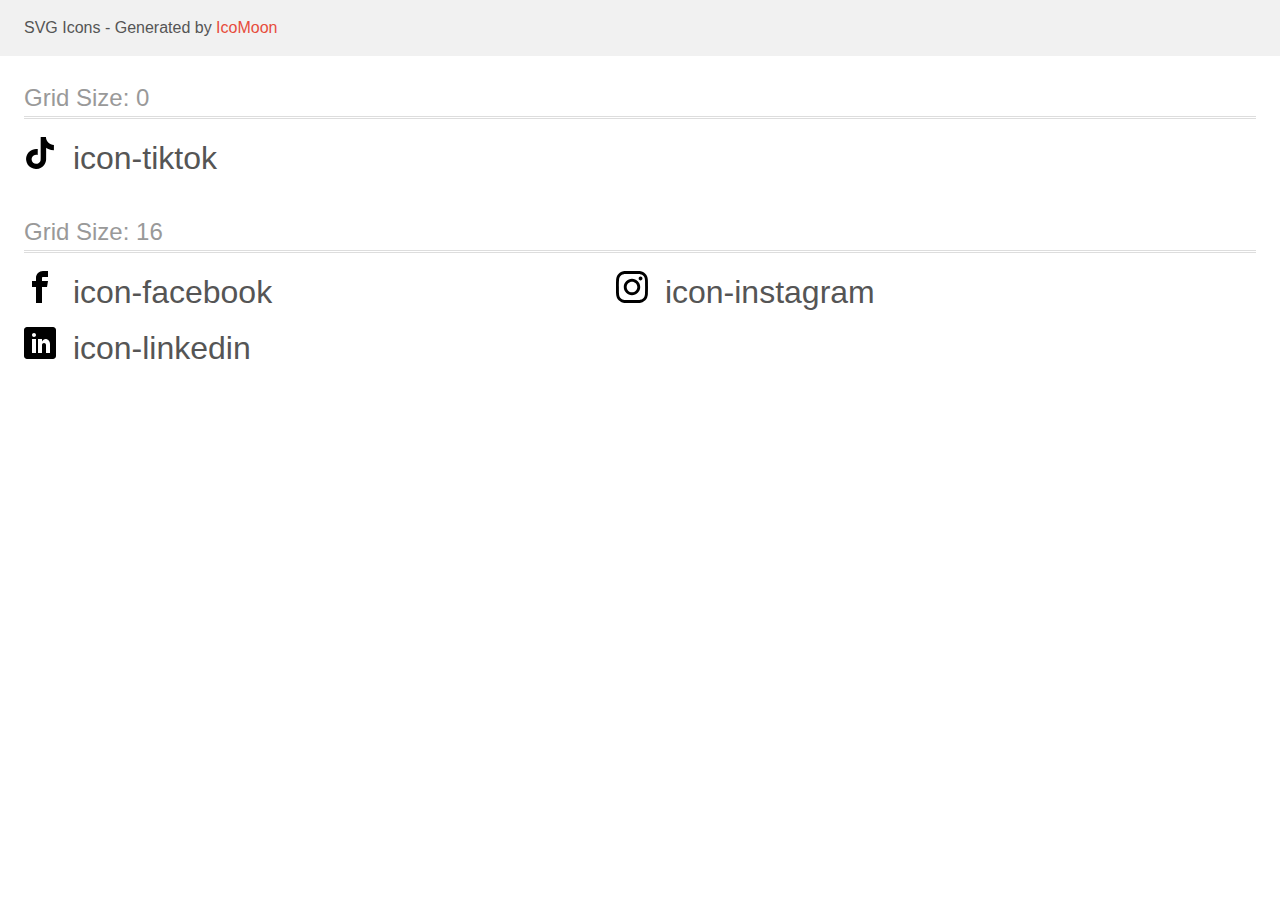
<file: paginamy/imagens/demo.html>
<!doctype html>
<html>
<head>
    <title>IcoMoon - SVG Icons</title>
    <meta charset="utf-8">
    <meta name="viewport" content="width=device-width, initial-scale=1">
    <link rel="stylesheet" href="demo-files/demo.css">
    <link rel="stylesheet" href="style.css">
</head>
<body>
<svg aria-hidden="true" style="position: absolute; width: 0; height: 0; overflow: hidden;" version="1.1" xmlns="http://www.w3.org/2000/svg" xmlns:xlink="http://www.w3.org/1999/xlink">
<defs>
<symbol id="icon-tiktok" viewBox="0 0 32 32">
<path d="M16.707 0.027c1.747-0.027 3.48-0.013 5.213-0.027 0.107 2.040 0.84 4.12 2.333 5.56 1.493 1.48 3.6 2.16 5.653 2.387v5.373c-1.92-0.067-3.853-0.467-5.6-1.293-0.76-0.347-1.467-0.787-2.16-1.24-0.013 3.893 0.013 7.787-0.027 11.667-0.107 1.867-0.72 3.72-1.8 5.253-1.747 2.56-4.773 4.227-7.88 4.28-1.907 0.107-3.813-0.413-5.44-1.373-2.693-1.587-4.587-4.493-4.867-7.613-0.027-0.667-0.040-1.333-0.013-1.987 0.24-2.533 1.493-4.96 3.44-6.613 2.213-1.92 5.307-2.84 8.2-2.293 0.027 1.973-0.053 3.947-0.053 5.92-1.32-0.427-2.867-0.307-4.027 0.493-0.84 0.547-1.48 1.387-1.813 2.333-0.28 0.68-0.2 1.427-0.187 2.147 0.32 2.187 2.427 4.027 4.667 3.827 1.493-0.013 2.92-0.88 3.693-2.147 0.253-0.44 0.533-0.893 0.547-1.413 0.133-2.387 0.080-4.76 0.093-7.147 0.013-5.373-0.013-10.733 0.027-16.093z"></path>
</symbol>
<symbol id="icon-facebook" viewBox="0 0 32 32">
<path d="M19 6h5v-6h-5c-3.86 0-7 3.14-7 7v3h-4v6h4v16h6v-16h5l1-6h-6v-3c0-0.542 0.458-1 1-1z"></path>
</symbol>
<symbol id="icon-instagram" viewBox="0 0 32 32">
<path d="M16 2.881c4.275 0 4.781 0.019 6.462 0.094 1.563 0.069 2.406 0.331 2.969 0.55 0.744 0.288 1.281 0.638 1.837 1.194 0.563 0.563 0.906 1.094 1.2 1.838 0.219 0.563 0.481 1.412 0.55 2.969 0.075 1.688 0.094 2.194 0.094 6.463s-0.019 4.781-0.094 6.463c-0.069 1.563-0.331 2.406-0.55 2.969-0.288 0.744-0.637 1.281-1.194 1.837-0.563 0.563-1.094 0.906-1.837 1.2-0.563 0.219-1.413 0.481-2.969 0.55-1.688 0.075-2.194 0.094-6.463 0.094s-4.781-0.019-6.463-0.094c-1.563-0.069-2.406-0.331-2.969-0.55-0.744-0.288-1.281-0.637-1.838-1.194-0.563-0.563-0.906-1.094-1.2-1.837-0.219-0.563-0.481-1.413-0.55-2.969-0.075-1.688-0.094-2.194-0.094-6.463s0.019-4.781 0.094-6.463c0.069-1.563 0.331-2.406 0.55-2.969 0.288-0.744 0.638-1.281 1.194-1.838 0.563-0.563 1.094-0.906 1.838-1.2 0.563-0.219 1.412-0.481 2.969-0.55 1.681-0.075 2.188-0.094 6.463-0.094zM16 0c-4.344 0-4.887 0.019-6.594 0.094-1.7 0.075-2.869 0.35-3.881 0.744-1.056 0.412-1.95 0.956-2.837 1.85-0.894 0.888-1.438 1.781-1.85 2.831-0.394 1.019-0.669 2.181-0.744 3.881-0.075 1.713-0.094 2.256-0.094 6.6s0.019 4.887 0.094 6.594c0.075 1.7 0.35 2.869 0.744 3.881 0.413 1.056 0.956 1.95 1.85 2.837 0.887 0.887 1.781 1.438 2.831 1.844 1.019 0.394 2.181 0.669 3.881 0.744 1.706 0.075 2.25 0.094 6.594 0.094s4.888-0.019 6.594-0.094c1.7-0.075 2.869-0.35 3.881-0.744 1.050-0.406 1.944-0.956 2.831-1.844s1.438-1.781 1.844-2.831c0.394-1.019 0.669-2.181 0.744-3.881 0.075-1.706 0.094-2.25 0.094-6.594s-0.019-4.887-0.094-6.594c-0.075-1.7-0.35-2.869-0.744-3.881-0.394-1.063-0.938-1.956-1.831-2.844-0.887-0.887-1.781-1.438-2.831-1.844-1.019-0.394-2.181-0.669-3.881-0.744-1.712-0.081-2.256-0.1-6.6-0.1v0z"></path>
<path d="M16 7.781c-4.537 0-8.219 3.681-8.219 8.219s3.681 8.219 8.219 8.219 8.219-3.681 8.219-8.219c0-4.537-3.681-8.219-8.219-8.219zM16 21.331c-2.944 0-5.331-2.387-5.331-5.331s2.387-5.331 5.331-5.331c2.944 0 5.331 2.387 5.331 5.331s-2.387 5.331-5.331 5.331z"></path>
<path d="M26.462 7.456c0 1.060-0.859 1.919-1.919 1.919s-1.919-0.859-1.919-1.919c0-1.060 0.859-1.919 1.919-1.919s1.919 0.859 1.919 1.919z"></path>
</symbol>
<symbol id="icon-linkedin" viewBox="0 0 32 32">
<path d="M29 0h-26c-1.65 0-3 1.35-3 3v26c0 1.65 1.35 3 3 3h26c1.65 0 3-1.35 3-3v-26c0-1.65-1.35-3-3-3zM12 26h-4v-14h4v14zM10 10c-1.106 0-2-0.894-2-2s0.894-2 2-2c1.106 0 2 0.894 2 2s-0.894 2-2 2zM26 26h-4v-8c0-1.106-0.894-2-2-2s-2 0.894-2 2v8h-4v-14h4v2.481c0.825-1.131 2.087-2.481 3.5-2.481 2.488 0 4.5 2.238 4.5 5v9z"></path>
</symbol>
</defs>
</svg>

<header class="bgc1 clearfix">
<div class="mhl">
    <p>SVG Icons - Generated by <a href="https://icomoon.io/app">IcoMoon</a></p>
</div>
</header>
    <div class="clearfix mhl ptl">
        <h1 class="mvm mtn fgc1">Grid Size: 0</h1>
        <div class="glyph fs1">
            <div class="clearfix pbs">
                <svg class="icon icon-tiktok"><use xlink:href="#icon-tiktok"></use></svg><span class="name"> icon-tiktok</span>
            </div>
        </div>
  </div>
    <div class="clearfix mhl ptl">
        <h1 class="mvm mtn fgc1">Grid Size: 16</h1>
        <div class="glyph fs2">
            <div class="clearfix pbs">
                <svg class="icon icon-facebook"><use xlink:href="#icon-facebook"></use></svg><span class="name"> icon-facebook</span>
            </div>
        </div>
        <div class="glyph fs2">
            <div class="clearfix pbs">
                <svg class="icon icon-instagram"><use xlink:href="#icon-instagram"></use></svg><span class="name"> icon-instagram</span>
            </div>
        </div>
        <div class="glyph fs2">
            <div class="clearfix pbs">
                <svg class="icon icon-linkedin"><use xlink:href="#icon-linkedin"></use></svg><span class="name"> icon-linkedin</span>
            </div>
        </div>
  </div>
<script defer src="svgxuse.js"></script>
</body>
</html>
</file>
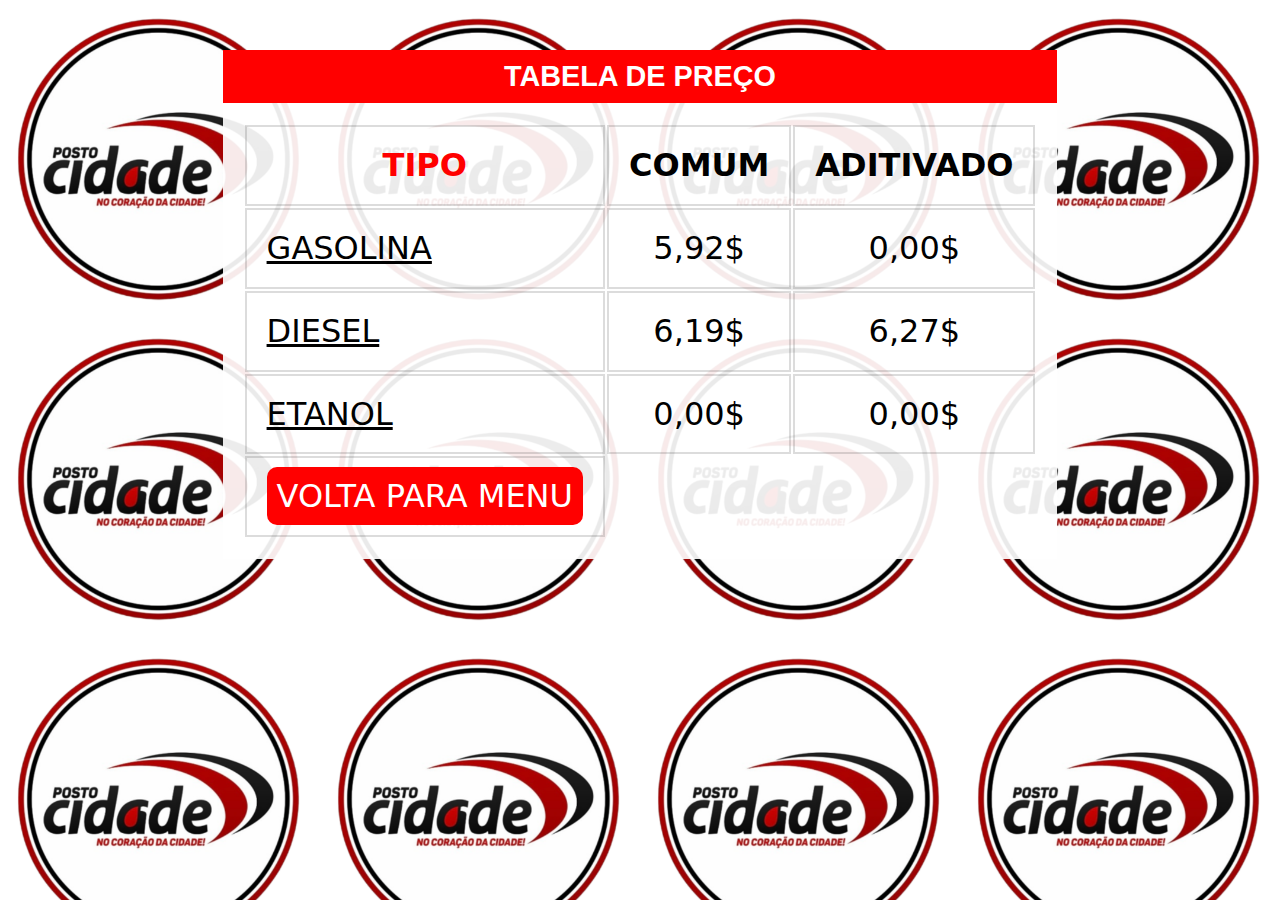
<file: postocidade/tabeladepreco/tabela.html>
<!DOCTYPE html>
<html lang="en">
<head>
    <meta charset="UTF-8">
    <meta name="viewport" content="width=device-width, initial-scale=1.0">
    <link rel="stylesheet" href="../cs/normalize.css">
    <link rel="stylesheet" href="./estilo/estilo.css">
    <title>Tabela</title>
</head>
<body>

    <table>

        <caption>Tabela de preço</caption>

        <thead>
            <th class="body-cor">Tipo</th>
            <th>comum</th>
            <th>aditivado</th>
        </thead>

        <tbody>

            <tr>
                <td class="title-text">Gasolina</td>
                <td>5,92$</td>
                <td>0,00$</td>
            </tr>
            <tr>
                <td  class="title-text">Diesel</td>
                <td>6,19$</td>
                <td>6,27$</td>
            </tr>

            <tr>
                <td  class="title-text">Etanol</td>
                <td>0,00$</td>
                <td>0,00$</td>
            </tr>
        </tbody>

        <tfoot>
            <tr>
                <td><a href="../index.html" class="btn">Volta para menu</a></td>
            </tr>
        </tfoot>

    </table>


</body>
</html>
</file>
<file: paginamy/imagens/style.css>
.icon {
  display: inline-block;
  width: 1em;
  height: 1em;
  stroke-width: 0;
  stroke: currentColor;
  fill: currentColor;
}

/* ==========================================
Single-colored icons can be modified like so:
.icon-name {
  font-size: 32px;
  color: red;
}
========================================== */
</file>
<file: paginamy/assets/css/estilo.css>
@import url('https://fonts.googleapis.com/css2?family=Inter:wght@100..900&display=swap');
html{
    font-size: 62.5%;
}
:root{
    --primary-color: #FF7833;
    --secundary-color: #31333B;
    --secundary-ligth-color: #444856;
}
body{
    display: flex;
    margin: 0;
    flex-direction: row;
    background-color: #ccc;
    min-height: 100vh;
    line-height: 1.7;
    font-family: "Inter", sans-serif;
}
h1{
    font-size: 4rem;
    color: #7b7b7b;
}
h2, h3, h4, h5, h6{
    color: var(--primary-color);
}
p{
    color: #E7E7E7;
}

.container-header{
    flex: 0 0 26rem;
    background-color: var(--secundary-color);
}


.navegador{
    text-align: right;
    padding: 3.5rem 1.4rem 1.4rem;
}
.navegador ul{
    padding: 0;
    list-style-type: none;
}
.navegador ul a{
    display: block;
    text-decoration: none;
    color:#E7E7E7;
    padding: 1.2rem 0;
    transition: padding-right .2s background-color .4s;
    background-color: transparent;
}

.navegador ul a:hover{
    background-color: var(--secundary-ligth-color);
    padding-right: 1rem;
}

.navegador li{
    border-bottom: 1px solid #7b7b7b;
    padding: .4rem 0;
}


.container-principal{
    background-color: var(--secundary-ligth-color);
    flex: 1 0;
    padding: 6.5rem 6rem 6.5rem;
}

.container-principal, .container-header{
    font-size: 1.6rem;
}
.logo{
    max-width: 10rem;
    border: 2px solid #ff7733db;
    border-radius: 100%;
    box-shadow: 0 0 10px #FF7833;
    transition: box-shadow .2s;
}
.logo:hover{
    box-shadow:0 0 25px #FF7833;
}

.link-icon svg{
    width: 4rem;
    height: 4rem;
    vertical-align: middle;
    text-decoration: none;
    display: inline-block;
    margin-right: 1rem;
    fill: currentColor;
    
}
.link-icon{
    display: inline-block;
    margin-right: 3rem;
    color: white;
    margin-top: 2rem;
    transition: color .2s;
    text-decoration: none;
}
.link-icon:hover{
    color:#FF7833;
}
</file>
<file: postocidade/cs/estilo.css>
body{
    font-family: Arial, Helvetica, sans-serif;
}
:root{
    --primary-color: #F80505;
}
h1{
    font-size: 65px;
}
p{
    font-size: 1.2em;
    line-height: 1.5;
  
}
.banner-header{
    background-color:rgb(23, 20, 20);
    width: 100%;
    position: sticky;
    top: 0;
    left: 0;
}
.container-header{
    display: flex;
    flex-direction: row;
    align-items: center;
    justify-content: space-between;
    background-color: rgb(23, 20, 20);
    position: sticky;
    width: 1276px;
    margin: auto;
    
}
.logo{
    font-size: 2em;
    color: white;
    margin-left: 40px;
    cursor: pointer;
    font-weight: bold;
}
.logo:hover{
    text-decoration: underline;
}
.logo-cidade{
    color: var(--primary-color);
}

.navegador ul{
    list-style: none;
    display: flex;
    justify-content: space-evenly;
    padding: 20px;
    gap: 10px;

}
.btn{
    color: white;
    font-size: 1em;
    text-decoration: none;
    border-bottom: 2px solid red;
    padding: 12px;
    text-transform: uppercase;
    font-weight: bold;
}
.btn:hover{
    border: none;
    color: var(--primary-color);
}
.container-banner{
    display: flex;
    justify-content: space-evenly;
    align-items: center;
    width: 1276px;
    margin: auto;
}
.banner-principal{
    text-align: center;
    
}
.btn-hero{
    background-color: var(--primary-color);
    color: white;
    padding: 20px 50px;
    border-radius: 10px;
    text-decoration: none;
    display: inline-block;
}
.btn-hero:hover{
    background-color:rgb(234, 181, 181);
}
.container-dois{
    width: 1276px;
    margin: auto;
    text-align: center;  
    padding: 20px;
}
.container-dois h1{
    font-size: 2rem;
    text-transform: uppercase;
    padding: 50px;
}
.card-menu{
    display: flex;
    flex-direction: row;
    padding: 25px;
}
.card{
    text-align: justify;
    border: 2px solid rgba(0, 0, 0, 0.075);
    margin-bottom: 40px;
    cursor: pointer;
    
}
.card p{
    padding: 20px;
    color: rgba(0, 0, 0, 0.419);
}
h2{
    text-align: center;
    font-size: 1.4rem;
    font-weight: bold;
    text-transform: uppercase;
}
.container-fundo{
    display: flex;
    width: 1276px;
    margin: auto;
    justify-content: space-evenly;
    align-items: center;
}
.title-historia{
    padding: 20px;
    text-align: justify;
}
.title-historia h1{
    text-align: center;
    font-size: 2rem;
}
.fundo-container{
    background-image: linear-gradient(transparent, rgb(255, 255, 255), red);
    margin: 40px auto 40px;
    justify-content: space-around;
}
.imagem-historia{
    width: 40%;
    display: block;
    border-radius: 0em 100em 100em 0em;

}
.container-contatos{
    width: 1276px;
    margin: auto auto 40px auto;
}
.contatos{
    font-size: 2rem;
    text-align: center;
    padding: 50px;
}
.contatos-address{
    font-family: system-ui, -apple-system, BlinkMacSystemFont, 'Segoe UI', Roboto, Oxygen, Ubuntu, Cantarell, 'Open Sans', 'Helvetica Neue', sans-serif;
    font-family: 1.4rem;
    font-style: oblique;
    text-align: end;
    margin-top: 50px;
}

.rodape{
    padding: 40px;
    text-align: center;
    background-color: rgb(23, 20, 20);
    font-size: 1.2rem;
    color: white;
}

.btn-subir{
    display: inline-block;
    justify-content: center;
    text-transform: uppercase;
    text-decoration: none;
    color: #000000;
    width: 0; 
    height: 0; 
    border-left: 40px solid transparent;
    border-right: 40px solid transparent;
    border-bottom: 40px solid rgb(23, 20, 20);
    margin-left: 94%;
  
}
.container-subir{
 padding: 10px;
    
}
</file>
<file: test/css/estilo.css>
*{
    box-sizing: border-box;
    margin: 0;
    padding: 0;
}

/*input[type=checkbox]{
    display: none;
}
label span{
    display: inline-block;
    font-size: 50px;
    width: 1em;
    height: 1em;
    background-color: red;
}

input[type=checkbox]:checked+label span{
    background-color: blue;
    position: relative;
}

input[type=checkbox]:checked+label span::before{
    content: "";
    display: block;
    border: 0.077em solid white;
    position: absolute;
    top: 0.1538em;
    left: 0.385em;
    right: 0.385em;
    bottom: 0.23em;
    transform: rotate(35deg);
    border-left-color: transparent;
    border-top-color: transparent;
} */

/* .lb12 span{
    display: inline-block;
    font-size: 50px;
    width: 1em;
    height: 1em;
    background-color: red; 
    position: relative;
    transition: background-color .2s;
}
.lb12 input[type=checkbox]{
    width: 1px;
    height: 1px;
    margin: 0;
    padding: 0;
    overflow: hidden;
    position: absolute;
    outline: none;
}
.lb12 input[type=checkbox]:focus + span{
    outline: 2px solid black;
    outline-offset: -2px;
    box-sizing: border-box;
}


.lb12 input[type=checkbox]:checked + span {
    background-color: blue;
    opacity: 1;
    
  
}
.lb12 input[type=checkbox]+span::before{
    content: "";
    display: block;
    border: 0.077em solid white;
    position: absolute;
    top: 0.1538em;
    left: 0.385em;
    right: 0.385em;
    bottom: 0.23em;
    transform: rotate(35deg);
    border-left-color: transparent;
    border-top-color: transparent;
    opacity: 0;
    transition: opacity .5s;
}
.lb12 input[type=checkbox]:checked+span::before{
    opacity: 1;

}

.swicth span{
    display: inline-block;
    outline: 2px solid rgba(195, 184, 184, 0.347);
    width: 2em;
    height: 1em;
    border-radius: 1em;
    overflow: hidden;
    position: relative;
}


.swicth span::before{
    content: "";
    display: block;
    width: 100%;
    height: 100%;
   
    background-color: rgba(128, 108, 108, 0.484);
    transform: translateX(-100%);
    transition: .2s ease-in-out;
    position: absolute;
}
.swicth span::after{
    content: "";
    display: block;
    width: 1em;
    height: 1em;
    border-radius: 50%;
    background-color: rgba(115, 131, 106, 0.358);
    transform: translateX(0);
    transition: all 0.2s;
} 

.swicth input:checked+span::after{
    transform: translateX(100%);
    background-color: rgba(128, 108, 108, 0.484);
}
.swicth input:checked+span::before{
    transform: translateX(0);
}
.swicth input{
    width: 1px;
    height: 1px;
    margin: 0;
    padding: 0;
    overflow: hidden;
    position: absolute;
    outline: none;
}
.swicth input:focus + span{
    outline: 2px solid black;

} */
body{
    display: flex;
    font-family: Arial, Helvetica, sans-serif;
    justify-content: center;
    flex-direction: column;
    align-items: center;
    height: 100vh;
    background-color: rgba(116, 137, 137, 0.663);
}
img{
   max-width: 100%;
}
.title{
    padding: 20px;
    font-family: Arial, Helvetica, sans-serif;
    font-weight: bold;
    color: white;
}
.galeria{
  width: 60rem;
  display: flex;
  justify-content: space-between;
  flex-wrap: wrap;
  gap: .5em;
  background-color: white;
  padding: 1em;
  box-shadow: 0 0 12px 2px rgba(0, 0, 0, 0.343);
 
}

.galeria .card{

    flex-basis: calc(25% - .5em);
    position: relative;
    overflow: hidden;
    flex-grow: 1;
   
}
.galeria .card:hover{
    opacity: 1;
}
.galeria p{
    background-color: rgba(3, 3, 3, 0.443);
    color: white;
    text-transform: uppercase;
    padding: 1em;
    letter-spacing: 2px;
    font-size: .75em;
    position: absolute;
    bottom: 0;
    width: 100%;
    opacity: .5;
    transform: translateY(100%);
    transition: all .3s ease-in-out;
}
a{
    text-decoration: none;
}

.card:hover p{
    transform: translateY(0);
    opacity: 1;

}

.card img{
    transform: scale(1);
    transition: transform .5s ease-in-out;
}

.card:hover img{
    transform: scale(1.2);

}

.card::after{
    content: "";
    position: absolute;
    background-color: white;
    inset: 0;
    opacity: .5;
    pointer-events: none;
    transition: opacity .5s ease-in-out;
}

.card:hover::after{
    opacity: 0;
}
</file>
<file: postocidade/formulario/estilo/estilo.css>
html{
    background-image: url(../../tabeladepreco/1.png);
    background-repeat: repeat;
    background-size: 20%;
    font-size: 1.2em;
    font-family: Arial, Helvetica, sans-serif;
    color: white;
}
body{
    display: flex;
    justify-content: center;
    align-items: center;
    min-height: 100vh;
    margin: 0;
}
legend{
    font-size: 1.4em;
    text-align: center;
    align-items: center;
    font-weight: bold;
    color: #e5281779;
}

.logo{
    width: 10%;
}

input{
    display: block;
    width: 100%;
    box-sizing: border-box;
    color: white;
    padding: 0.75em;
    margin: .5em 0 2.5em;
    border-radius: 10px;
    outline: 0;
}

input{
    background-color: rgba(0, 0, 0, 0.4);
    border-bottom: 2px solid transparent;
    border-bottom-color:#bbb;
}

form{
    width: 90%;
    min-width: 28.125em;
    max-width: 35em;
    margin: auto;
    background-color: #0e1010;
    padding: 1em;
    box-shadow: 0 2px 12px -6px rgb(6, 6, 6);
    border-radius: 10px;
}
fieldset{
   border: none;
   padding: 0;
   margin: 0;

}
.btn{
    background-color: rgba(60, 55, 55, 0.778);
    padding: 20px;
    color: rgba(255, 255, 255, 0.797);
    border-radius: 10px;
    border: none;
    cursor: pointer;
}
.btn--apagar{
    background-color: red;
}
.btn:hover{
    background-color: rgb(211, 117, 117);
}

.btoes{
    display: flex;
    justify-content: center;
    gap: 20px;
  
}


input:invalid:focus{
   border-bottom: 2px solid red;

}
input:valid:focus{
    border-bottom: 2px solid green;
}
input:focus{
    border-bottom: 2px solid #8e999a;
    background-color: #2a2727;
}
</file>
<file: paginamy/assets/css/botoes.css>
@import url('https://fonts.googleapis.com/css2?family=Inter:wght@100..900&display=swap');
html{
    font-size: 62.5%;
}
:root{
    --primary-color: #FF7833;
    --secundary-color: #31333B;
    --secundary-ligth-color: #444856;
}
body{
    display: flex;
    margin: 0;
    flex-direction: row;
    background-color: #ccc;
    min-height: 100vh;
    line-height: 1.7;
    font-family: "Inter", sans-serif;
}
h1{
    font-size: 4rem;
    color: #7b7b7b;
}
h2, h3, h4, h5, h6{
    color: var(--primary-color);
}
p{
    color: #E7E7E7;
}

.container-header{
    flex: 0 0 26rem;
    background-color: var(--secundary-color);
    position: sticky;
    top: 0;
    left: 0;
}


.navegador{
    text-align: right;
    padding: 3.5rem 1.4rem 1.4rem;
    position: sticky;
    top: 0;
    left: 0;
   
   

}
.navegador ul{
    padding: 0;
    list-style-type: none;
}
.navegador ul a{
    display: block;
    text-decoration: none;
    color:#E7E7E7;
    padding: 1.2rem 0;
    transition: padding-right .2s background-color .4s;
    background-color: transparent;
}

.navegador ul a:hover{
    background-color: var(--secundary-ligth-color);
    padding-right: 1rem;
}

.navegador li{
    border-bottom: 1px solid #7b7b7b;
    padding: .4rem 0;
}


.container-principal{
    background-color: var(--secundary-ligth-color);
    flex: 1 0;
    padding: 6.5rem 6rem 6.5rem;
    
}

.container-principal, .container-header{
    font-size: 1.6rem;
}
.logo{
    max-width: 10rem;
    border: 2px solid #ff7733db;
    border-radius: 100%;
    box-shadow: 0 0 10px #FF7833;
    transition: box-shadow .2s;
}
.logo:hover{
    box-shadow:0 0 25px #FF7833;
}

img{
   max-width: 100%;
}
.title{
    padding: 2px;
    font-family: Arial, Helvetica, sans-serif;
    font-weight: bold;
    color: #7b7b7b;
    text-align: start;
    font-size: 2.3em;
}
input[type=checkbox]{
    display: none;
}
label span{
    display: inline-block;
    font-size: 50px;
    width: 1em;
    height: 1em;
    background-color: var(--secundary-color);
}

input[type=checkbox]:checked+label span{
    background-color: blue;
    position: relative;
}

input[type=checkbox]:checked+label span::before{
    content: "";
    display: block;
    border: 0.077em solid white;
    position: absolute;
    top: 0.1538em;
    left: 0.385em;
    right: 0.385em;
    bottom: 0.23em;
    transform: rotate(35deg);
    border-left-color: transparent;
    border-top-color: transparent;
}
.lb12 span{
    display: inline-block;
    font-size: 50px;
    width: 1em;
    height: 1em;
    background-color: var(--primary-color); 
    position: relative;
    transition: background-color .2s;
}
.lb12 input[type=checkbox]{
    width: 1px;
    height: 1px;
    margin: 0;
    padding: 0;
    overflow: hidden;
    position: absolute;
    outline: none;
}
.lb12 input[type=checkbox]:focus + span{
    outline: 2px solid black;
    outline-offset: -2px;
    box-sizing: border-box;
}


.lb12 input[type=checkbox]:checked + span {
    background-color: blue;
    opacity: 1;
    
  
}

.lb12 input[type=checkbox]+span::before{
    content: "";
    display: block;
    border: 0.077em solid white;
    position: absolute;
    top: 0.1538em;
    left: 0.385em;
    right: 0.385em;
    bottom: 0.23em;
    transform: rotate(35deg);
    border-left-color: transparent;
    border-top-color: transparent;
    opacity: 0;
    transition: opacity .5s;
}
.lb12 input[type=checkbox]:checked+span::before{
    opacity: 1;

}

.swicth span{
    display: inline-block;
    outline: 2px solid rgba(195, 184, 184, 0.347);
    width: 2em;
    height: 1em;
    border-radius: 1em;
    overflow: hidden;
    position: relative;
}


.swicth span::before{
    content: "";
    display: block;
    width: 100%;
    height: 100%;
   
    background-color:var(--primary-color);
    transform: translateX(-100%);
    transition: .2s ease-in-out;
    position: absolute;
}
.swicth span::after{
    content: "";
    display: block;
    width: 1em;
    height: 1em;
    border-radius: 50%;
    background-color:#884625;
    transform: translateX(0);
    transition: all 0.2s;
} 

.swicth input:checked+span::after{
    transform: translateX(100%);
    background-color: rgb(128, 108, 108);
}
.swicth input:checked+span::before{
    transform: translateX(0);
}
.swicth input{
    width: 1px;
    height: 1px;
    margin: 0;
    padding: 0;
    overflow: hidden;
    position: absolute;
    outline: none;
}
.swicth input:focus + span{
    outline: 2px solid black;

}
caption{
    font-size: 3rem;
    font-family: Arial, Helvetica, sans-serif;
    padding: 10px;
    text-transform: uppercase;
    font-weight: bold;
    background-color: var(--primary-color);
    color: #ccc;
}
table{
    margin: 50px auto;
    padding: 20px;
    font-size: 2em;
    background-color: var(--secundary-color);
}
tr, td, th{
    border-collapse: separate;
    color: #ccc;
    padding: 20px;
    border: 2px solid rgba(24, 24, 24, 0.153);
    text-transform: uppercase;
    text-align: center;
    font-family: system-ui, -apple-system, BlinkMacSystemFont, 'Segoe UI', Roboto, Oxygen, Ubuntu, Cantarell, 'Open Sans', 'Helvetica Neue', sans-serif;
}
.body-cor{
    color: var(--primary-color);
}

.title-text{
    font-family: system-ui, -apple-system, BlinkMacSystemFont, 'Segoe UI', Roboto, Oxygen, Ubuntu, Cantarell, 'Open Sans', 'Helvetica Neue', sans-serif;
    text-decoration: underline;
    text-transform: uppercase;
    text-align: left;
}

.btn{
    background-color: var(--primary-color);
    padding: 10px;
    text-decoration: none;
    color: #ccc;
    border-radius: 10px;
}
.btn:hover{
    background-color:var(--secundary-color);
}
</file>
<file: paginamy/assets/css/formulario.css>
@import url('https://fonts.googleapis.com/css2?family=Inter:wght@100..900&display=swap');
html{
    font-size: 62.5%;
}
:root{
    --primary-color: #FF7833;
    --secundary-color: #31333B;
    --secundary-ligth-color: #444856;
}
body{
    display: flex;
    margin: 0;
    flex-direction: row;
    background-color: #ccc;
    min-height: 100vh;
    line-height: 1.7;
    font-family: "Inter", sans-serif;
}
h1{
    font-size: 4rem;
    color: #7b7b7b;
}
h2, h3, h4, h5, h6{
    color: var(--primary-color);
}
p{
    color: #E7E7E7;
}

.container-header{
    flex: 0 0 26rem;
    background-color: var(--secundary-color);
    position: sticky;
    top: 0;
    left: 0;
}


.navegador{
    text-align: right;
    padding: 3.5rem 1.4rem 1.4rem;
    position: sticky;
    top: 0;
    left: 0;
   
   

}
.navegador ul{
    padding: 0;
    list-style-type: none;
}
.navegador ul a{
    display: block;
    text-decoration: none;
    color:#E7E7E7;
    padding: 1.2rem 0;
    transition: padding-right .2s background-color .4s;
    background-color: transparent;
}

.navegador ul a:hover{
    background-color: var(--secundary-ligth-color);
    padding-right: 1rem;
}

.navegador li{
    border-bottom: 1px solid #7b7b7b;
    padding: .4rem 0;
}


.container-principal{
    background-color: var(--secundary-ligth-color);
    flex: 1 0;
    padding: 6.5rem 6rem 6.5rem;
    
}

.container-principal, .container-header{
    font-size: 1.6rem;
}
.logo{
    max-width: 10rem;
    border: 2px solid #ff7733db;
    border-radius: 100%;
    box-shadow: 0 0 10px #FF7833;
    transition: box-shadow .2s;
}
.logo:hover{
    box-shadow:0 0 25px #FF7833;
}

img{
   max-width: 100%;
}
.title{
    padding: 2px;
    font-family: Arial, Helvetica, sans-serif;
    font-weight: bold;
    color: #7b7b7b;
    text-align: start;
    font-size: 2.3em;
}

legend{
    font-size: 1.6em;
    text-align: center;
    align-items: center;
    font-weight: bold;
    color: var(--primary-color);
    padding: 1em;
}
label{
    color: #bbb;
}
input{
    display: block;
    width: 100%;
    box-sizing: border-box;
    color: white;
    padding: 0.75em;
    margin: .5em 0 2.5em;
    border-radius: 5px;
    outline: 0;
    border: 0;
    background-color: rgba(0, 0, 0, 0.4);
    border-bottom: 2px solid transparent;
    border-bottom-color:#bbb;
}

form{
    width: 90%;
    min-width: 28.125em;
    max-width: 35em;
    margin: auto;
    background-color: var(--secundary-color);
    padding: 1em;
    box-shadow: 0 2px 12px -6px rgb(6, 6, 6);
    border-radius: 10px;
}
fieldset{
   border: none;
   padding: 0;
   margin: 0;

}
.btn{
    background-color: rgba(60, 55, 55, 255);
    padding: 20px;
    color: rgba(255, 255, 255, 0.797);
    border-radius: 10px;
    border: none;
    cursor: pointer;
}
.btn--apagar{
    background-color:var(--primary-color);
}
.btn:hover{
    background-color:var(--secundary-ligth-color);
}

.btoes{
    display: flex;
    justify-content: center;
    gap: 20px;
  
}


input:invalid:focus{
   border-bottom: 2px solid red;

}
input:valid:focus{
    border-bottom: 2px solid green;
}
input:focus{
    border-bottom: 2px solid #8e999a;
    background-color: #2a2727;
}
</file>
<file: paginamy/assets/css/lista.css>
@import url('https://fonts.googleapis.com/css2?family=Inter:wght@100..900&display=swap');
html{
    font-size: 62.5%;
}
:root{
    --primary-color: #FF7833;
    --secundary-color: #31333B;
    --secundary-ligth-color: #444856;
}
body{
    display: flex;
    margin: 0;
    flex-direction: row;
    background-color: #ccc;
    min-height: 100vh;
    line-height: 1.7;
    font-family: "Inter", sans-serif;
}
h1{
    font-size: 4rem;
    color: #7b7b7b;
}
h2, h3, h4, h5, h6{
    color: var(--primary-color);
}
p{
    color: #E7E7E7;
}

.container-header{
    flex: 0 0 26rem;
    background-color: var(--secundary-color);
    position: sticky;
    top: 0;
    left: 0;
}


.navegador{
    text-align: right;
    padding: 3.5rem 1.4rem 1.4rem;
    position: sticky;
    top: 0;
    left: 0;
   
   

}
.navegador ul{
    padding: 0;
    list-style-type: none;
}
.navegador ul a{
    display: block;
    text-decoration: none;
    color:#E7E7E7;
    padding: 1.2rem 0;
    transition: padding-right .2s background-color .4s;
    background-color: transparent;
}

.navegador ul a:hover{
    background-color: var(--secundary-ligth-color);
    padding-right: 1rem;
}

.navegador li{
    border-bottom: 1px solid #7b7b7b;
    padding: .4rem 0;
}


.container-principal{
    background-color: var(--secundary-ligth-color);
    flex: 1 0;
    padding: 6.5rem 6rem 6.5rem;
    
}

.container-principal, .container-header{
    font-size: 1.6rem;
}
.logo{
    max-width: 10rem;
    border: 2px solid #ff7733db;
    border-radius: 100%;
    box-shadow: 0 0 10px #FF7833;
    transition: box-shadow .2s;
}
.logo:hover{
    box-shadow:0 0 25px #FF7833;
}

img{
   max-width: 100%;
}
.title{
    padding: 2px;
    font-family: Arial, Helvetica, sans-serif;
    font-weight: bold;
    color: #7b7b7b;
    text-align: start;
    font-size: 2.3em;
}
.ul-ordenado{
    color: #ccc;
    list-style: circle;
}

.ol-numerado{
    color: #ccc;
}
.ul-ordenado1 li{
    color: #ccc;
    list-style: url(../../imagens/PNG/instagram.png);
    align-items: center;
    padding: 1em;
}
.ul-ordenado2{
    color: #ccc;
    list-style-type:lower-roman;
}
.ul-ordenado3 li{
    color: #ccc;
    list-style-type:upper-latin;
}
</file>
<file: paginamy/assets/css/tipo.css>
@import url('https://fonts.googleapis.com/css2?family=Inter:wght@100..900&display=swap');
html{
    font-size: 62.5%;
}
:root{
    --primary-color: #FF7833;
    --secundary-color: #31333B;
    --secundary-ligth-color: #444856;
}
body{
    display: flex;
    margin: 0;
    flex-direction: row;
    background-color: #ccc;
    min-height: 100vh;
    line-height: 1.7;
    font-family: "Inter", sans-serif;
}
h1{
    font-size: 4rem;
    color: #7b7b7b;
}
h2, h3, h4, h5, h6{
    color: var(--primary-color);
}
p, pre{
    color: #E7E7E7;
}

.container-header{
    flex: 0 0 26rem;
    background-color: var(--secundary-color);
    position: sticky;
    top: 0;
    left: 0;
}


.navegador{
    text-align: right;
    padding: 3.5rem 1.4rem 1.4rem;
    position: sticky;
    top: 0;
    left: 0;
}
.navegador ul{
    padding: 0;
    list-style-type: none;
}
.navegador ul a{
    display: block;
    text-decoration: none;
    color:#E7E7E7;
    padding: 1.2rem 0;
    transition: padding-right .2s background-color .4s;
    background-color: transparent;
}

.navegador ul a:hover{
    background-color: var(--secundary-ligth-color);
    padding-right: 1rem;
}

.navegador li{
    border-bottom: 1px solid #7b7b7b;
    padding: .4rem 0;
}


.container-principal{
    background-color: var(--secundary-ligth-color);
    flex: 1 0;
    padding: 6.5rem 6rem 6.5rem;
}

.container-principal, .container-header{
    font-size: 1.6rem;
}
.logo{
    max-width: 10rem;
    border: 2px solid #ff7733db;
    border-radius: 100%;
    box-shadow: 0 0 10px #FF7833;
    transition: box-shadow .2s;
}
.logo:hover{
    box-shadow:0 0 25px #FF7833;
}

.link-icon svg{
    width: 4rem;
    height: 4rem;
    vertical-align: middle;
    text-decoration: none;
    display: inline-block;
    margin-right: 1rem;
    fill: currentColor;
    
}
.link-icon{
    display: inline-block;
    margin-right: 3rem;
    color: white;
    margin-top: 2rem;
    transition: color .2s;
    text-decoration: none;
}
.link-icon:hover{
    color:#FF7833;
}

.topografia{
    border-left: 1px solid #FF7833;
    padding-left: 2em; 
    margin-bottom: 2.2em;
}

article{
    padding: 1em 0;
}
</file>
<file: paginamy/imagens/demo-files/demo.css>
body {
  padding: 0;
  margin: 0;
  font-family: sans-serif;
  font-size: 1em;
  line-height: 1.5;
  color: #555;
  background: #fff;
}
h1 {
  font-size: 1.5em;
  font-weight: normal;
  box-shadow: 0 1px #ddd, 0 2px #fff, 0 3px #ddd;
}
small {
  font-size: .66666667em;
}
a {
  color: #e74c3c;
  text-decoration: none;
}
a:hover, a:focus {
  box-shadow: 0 1px #e74c3c;
}
.bshadow0, input {
  box-shadow: inset 0 -2px #e7e7e7;
}
input:hover {
  box-shadow: inset 0 -2px #ccc;
}
input, fieldset {
  font-size: 1em;
  margin: 0;
  padding: 0;
  border: 0;
}
input {
  color: inherit;
  line-height: 1.5;
  height: 1.5em;
  padding: .25em 0;
}
input:focus {
  outline: none;
  box-shadow: inset 0 -2px #449fdb;
}
.glyph {
  font-size: 16px;
  margin-right: 1.5em;
  float: left;
  width: 17em;
}
svg {
  color: #000;
}
.liga {
  width: 80%;
  width: calc(100% - 2.5em);
}
.talign-right {
  text-align: right;
}
.talign-center {
  text-align: center;
}
.bgc1 {
  background: #f1f1f1;
}
.fgc0 {
  color: #000;
}
.fgc1 {
  color: #999;
}
p {
  margin-top: 1em;
  margin-bottom: 1em;
}
.mvm {
  margin-top: .75em;
  margin-bottom: .75em;
}
.mtn {
  margin-top: 0;
}
.mtl, .mal {
  margin-top: 1.5em;
}
.mbl, .mal {
  margin-bottom: 1.5em;
}
.mal, .mhl {
  margin-left: 1.5em;
  margin-right: 1.5em;
}
.mhmm {
  margin-left: 1em;
  margin-right: 1em;
}
.ptl {
  padding-top: 1.5em;
}
.pbs, .pvs {
  padding-bottom: .25em;
}
.pvs, .pts {
  padding-top: .25em;
}
.unit {
  float: left;
}
.unitRight {
  float: right;
}
.size1of2 {
  width: 50%;
}
.size1of1 {
  width: 100%;
}
.clearfix:before, .clearfix:after {
  content: " ";
  display: table;
}
.clearfix:after {
  clear: both;
}
.hidden-true {
  display: none;
}
.textbox0 {
  width: 3em;
  background: #f1f1f1;
  padding: .25em .5em;
  line-height: 1.5;
  height: 1.5em;
}
.fs0 {
  font-size: 16px;
}
.fs1 {
  font-size: 32px;
}
.fs2 {
  font-size: 32px;
}
.name {
  margin-left: .25em;
}
</file>
<file: postocidade/tabeladepreco/estilo/estilo.css>
body{
    background-image: url(../1.png);
    background-repeat: repeat;
    background-size: contain;
    background-size: 25%;
}
caption{
    font-size: 1.8rem;
    font-family: Arial, Helvetica, sans-serif;
    padding: 10px;
    text-transform: uppercase;
    font-weight: bold;
    background-color: red;
    color: white;
}
table{
    margin: 50px auto;
    padding: 20px;
    font-size: 2em;
    background-color: rgba(255, 255, 255, 0.919);
}
tr, td, th{
    border-collapse: separate;
    padding: 20px;
    border: 2px solid rgba(24, 24, 24, 0.153);
    text-transform: uppercase;
    text-align: center;
    font-family: system-ui, -apple-system, BlinkMacSystemFont, 'Segoe UI', Roboto, Oxygen, Ubuntu, Cantarell, 'Open Sans', 'Helvetica Neue', sans-serif;
}
.body-cor{
    color: red;
}

.title-text{
    font-family: system-ui, -apple-system, BlinkMacSystemFont, 'Segoe UI', Roboto, Oxygen, Ubuntu, Cantarell, 'Open Sans', 'Helvetica Neue', sans-serif;
    text-decoration: underline;
    text-transform: uppercase;
    text-align: left;
}

.btn{
    background-color: red;
    padding: 10px;
    text-decoration: none;
    color: white;
    border-radius: 10px;
}
.btn:hover{
    background-color: rgba(255, 0, 0, 0.452);
}
</file>
<file: paginamy/assets/css/normalize copy.css>
/*! normalize.css v8.0.1 | MIT License | github.com/necolas/normalize.css */

/* Document
   ========================================================================== */

/**
 * 1. Correct the line height in all browsers.
 * 2. Prevent adjustments of font size after orientation changes in iOS.
 */

 html {
    line-height: 1.15; /* 1 */
    -webkit-text-size-adjust: 100%; /* 2 */
  }
  
  /* Sections
     ========================================================================== */
  
  /**
   * Remove the margin in all browsers.
   */
  
  body {
    margin: 0;
  }
  
  /**
   * Render the `main` element consistently in IE.
   */
  
  main {
    display: block;
  }
  
  /**
   * Correct the font size and margin on `h1` elements within `section` and
   * `article` contexts in Chrome, Firefox, and Safari.
   */
  
  h1 {
    font-size: 2em;
    margin: 0.67em 0;
  }
  
  /* Grouping content
     ========================================================================== */
  
  /**
   * 1. Add the correct box sizing in Firefox.
   * 2. Show the overflow in Edge and IE.
   */
  
  hr {
    box-sizing: content-box; /* 1 */
    height: 0; /* 1 */
    overflow: visible; /* 2 */
  }
  
  /**
   * 1. Correct the inheritance and scaling of font size in all browsers.
   * 2. Correct the odd `em` font sizing in all browsers.
   */
  
  pre {
    font-family: monospace, monospace; /* 1 */
    font-size: 1em; /* 2 */
  }
  
  /* Text-level semantics
     ========================================================================== */
  
  /**
   * Remove the gray background on active links in IE 10.
   */
  
  a {
    background-color: transparent;
  }
  
  /**
   * 1. Remove the bottom border in Chrome 57-
   * 2. Add the correct text decoration in Chrome, Edge, IE, Opera, and Safari.
   */
  
  abbr[title] {
    border-bottom: none; /* 1 */
    text-decoration: underline; /* 2 */
    text-decoration: underline dotted; /* 2 */
  }
  
  /**
   * Add the correct font weight in Chrome, Edge, and Safari.
   */
  
  b,
  strong {
    font-weight: bolder;
  }
  
  /**
   * 1. Correct the inheritance and scaling of font size in all browsers.
   * 2. Correct the odd `em` font sizing in all browsers.
   */
  
  code,
  kbd,
  samp {
    font-family: monospace, monospace; /* 1 */
    font-size: 1em; /* 2 */
  }
  
  /**
   * Add the correct font size in all browsers.
   */
  
  small {
    font-size: 80%;
  }
  
  /**
   * Prevent `sub` and `sup` elements from affecting the line height in
   * all browsers.
   */
  
  sub,
  sup {
    font-size: 75%;
    line-height: 0;
    position: relative;
    vertical-align: baseline;
  }
  
  sub {
    bottom: -0.25em;
  }
  
  sup {
    top: -0.5em;
  }
  
  /* Embedded content
     ========================================================================== */
  
  /**
   * Remove the border on images inside links in IE 10.
   */
  
  img {
    border-style: none;
  }
  
  /* Forms
     ========================================================================== */
  
  /**
   * 1. Change the font styles in all browsers.
   * 2. Remove the margin in Firefox and Safari.
   */
  
  button,
  input,
  optgroup,
  select,
  textarea {
    font-family: inherit; /* 1 */
    font-size: 100%; /* 1 */
    line-height: 1.15; /* 1 */
    margin: 0; /* 2 */
  }
  
  /**
   * Show the overflow in IE.
   * 1. Show the overflow in Edge.
   */
  
  button,
  input { /* 1 */
    overflow: visible;
  }
  
  /**
   * Remove the inheritance of text transform in Edge, Firefox, and IE.
   * 1. Remove the inheritance of text transform in Firefox.
   */
  
  button,
  select { /* 1 */
    text-transform: none;
  }
  
  /**
   * Correct the inability to style clickable types in iOS and Safari.
   */
  
  button,
  [type="button"],
  [type="reset"],
  [type="submit"] {
    -webkit-appearance: button;
  }
  
  /**
   * Remove the inner border and padding in Firefox.
   */
  
  button::-moz-focus-inner,
  [type="button"]::-moz-focus-inner,
  [type="reset"]::-moz-focus-inner,
  [type="submit"]::-moz-focus-inner {
    border-style: none;
    padding: 0;
  }
  
  /**
   * Restore the focus styles unset by the previous rule.
   */
  
  button:-moz-focusring,
  [type="button"]:-moz-focusring,
  [type="reset"]:-moz-focusring,
  [type="submit"]:-moz-focusring {
    outline: 1px dotted ButtonText;
  }
  
  /**
   * Correct the padding in Firefox.
   */
  
  fieldset {
    padding: 0.35em 0.75em 0.625em;
  }
  
  /**
   * 1. Correct the text wrapping in Edge and IE.
   * 2. Correct the color inheritance from `fieldset` elements in IE.
   * 3. Remove the padding so developers are not caught out when they zero out
   *    `fieldset` elements in all browsers.
   */
  
  legend {
    box-sizing: border-box; /* 1 */
    color: inherit; /* 2 */
    display: table; /* 1 */
    max-width: 100%; /* 1 */
    padding: 0; /* 3 */
    white-space: normal; /* 1 */
  }
  
  /**
   * Add the correct vertical alignment in Chrome, Firefox, and Opera.
   */
  
  progress {
    vertical-align: baseline;
  }
  
  /**
   * Remove the default vertical scrollbar in IE 10+.
   */
  
  textarea {
    overflow: auto;
  }
  
  /**
   * 1. Add the correct box sizing in IE 10.
   * 2. Remove the padding in IE 10.
   */
  
  [type="checkbox"],
  [type="radio"] {
    box-sizing: border-box; /* 1 */
    padding: 0; /* 2 */
  }
  
  /**
   * Correct the cursor style of increment and decrement buttons in Chrome.
   */
  
  [type="number"]::-webkit-inner-spin-button,
  [type="number"]::-webkit-outer-spin-button {
    height: auto;
  }
  
  /**
   * 1. Correct the odd appearance in Chrome and Safari.
   * 2. Correct the outline style in Safari.
   */
  
  [type="search"] {
    -webkit-appearance: textfield; /* 1 */
    outline-offset: -2px; /* 2 */
  }
  
  /**
   * Remove the inner padding in Chrome and Safari on macOS.
   */
  
  [type="search"]::-webkit-search-decoration {
    -webkit-appearance: none;
  }
  
  /**
   * 1. Correct the inability to style clickable types in iOS and Safari.
   * 2. Change font properties to `inherit` in Safari.
   */
  
  ::-webkit-file-upload-button {
    -webkit-appearance: button; /* 1 */
    font: inherit; /* 2 */
  }
  
  /* Interactive
     ========================================================================== */
  
  /*
   * Add the correct display in Edge, IE 10+, and Firefox.
   */
  
  details {
    display: block;
  }
  
  /*
   * Add the correct display in all browsers.
   */
  
  summary {
    display: list-item;
  }
  
  /* Misc
     ========================================================================== */
  
  /**
   * Add the correct display in IE 10+.
   */
  
  template {
    display: none;
  }
  
  /**
   * Add the correct display in IE 10.
   */
  
  [hidden] {
    display: none;
  }
</file>
